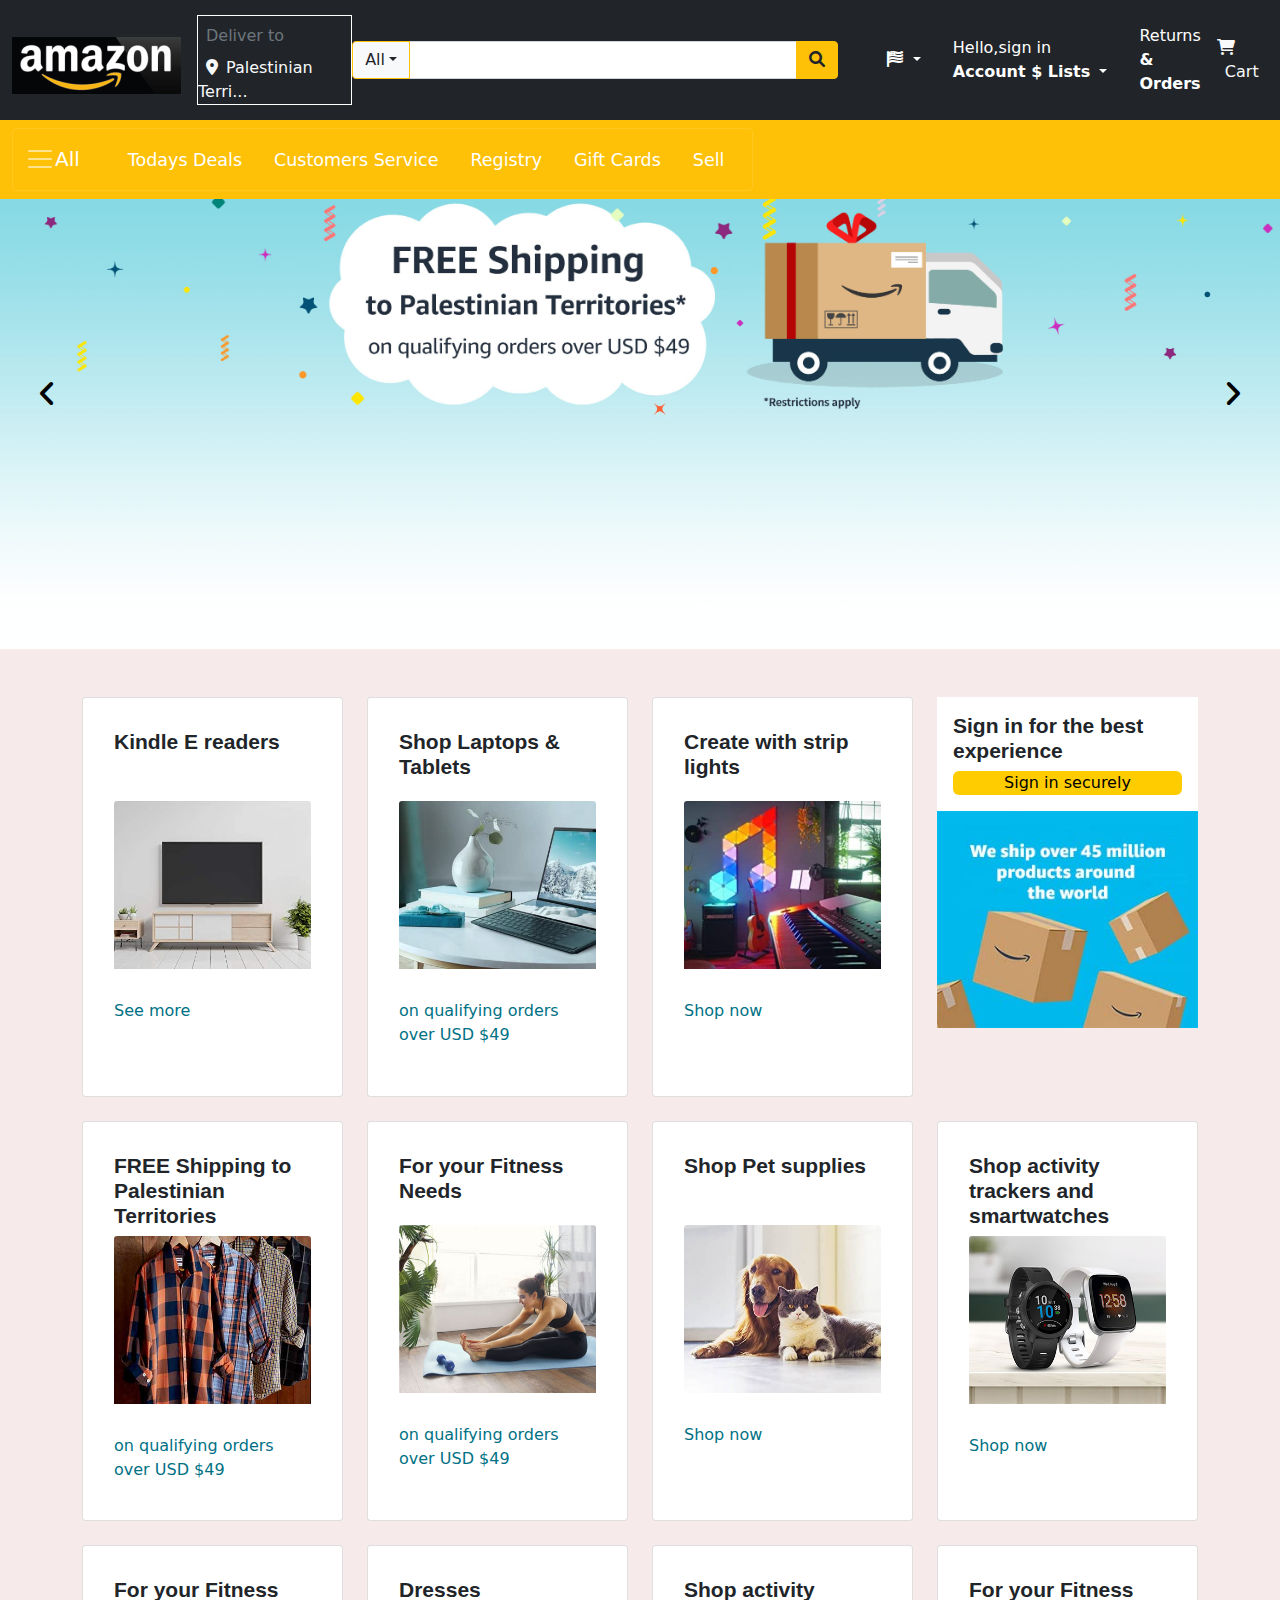
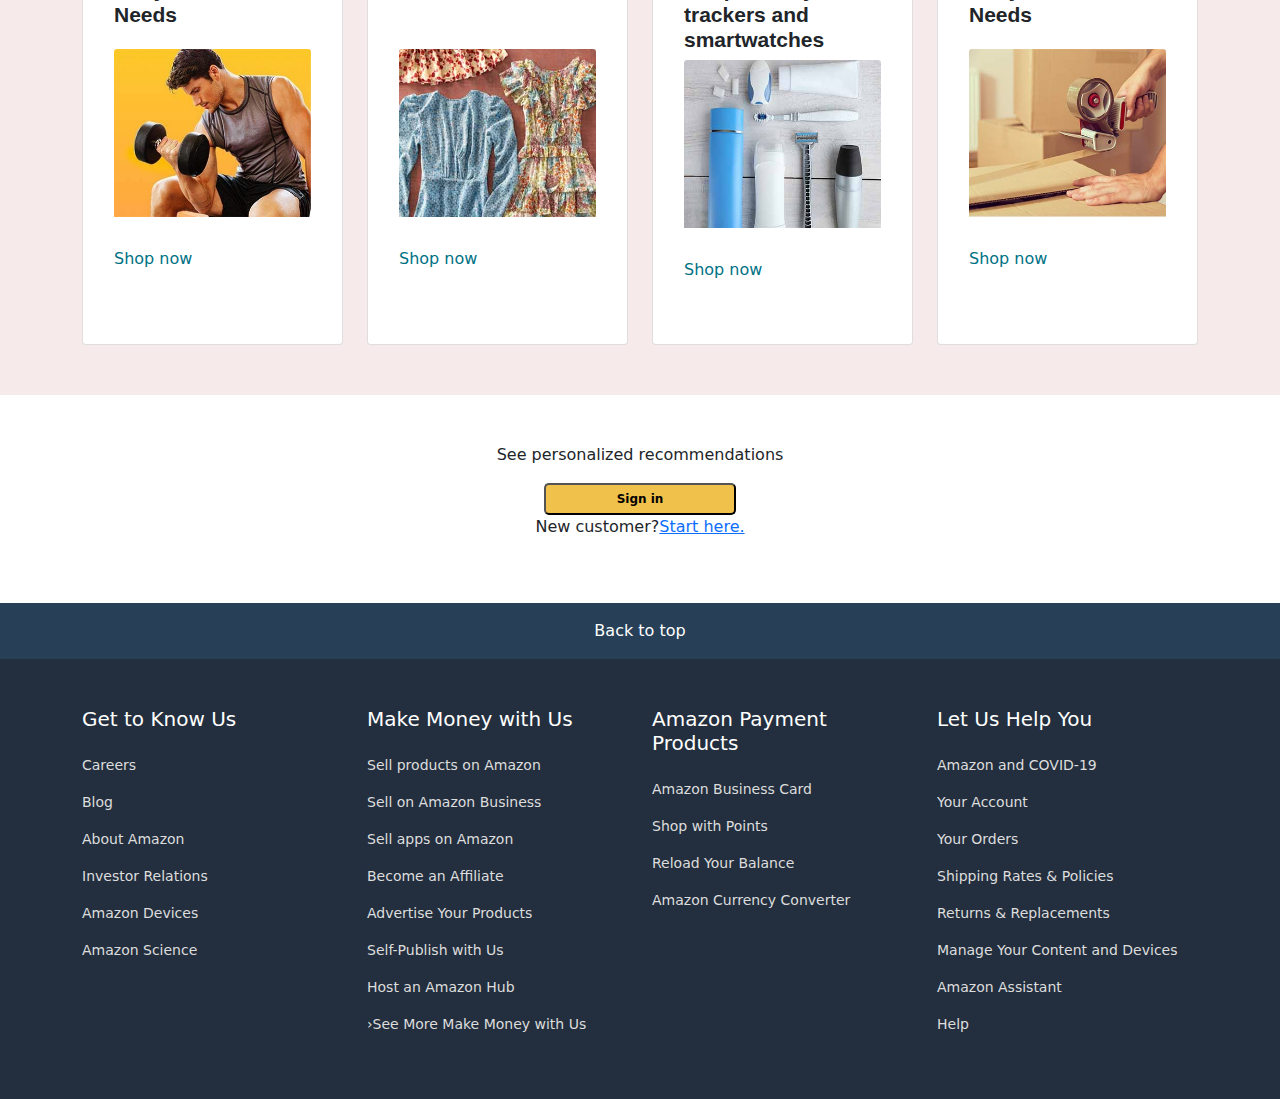
<file: index.html>
<!DOCTYPE html>
<html lang="en">

<head>
  <meta charset="UTF-8">
  <meta http-equiv="X-UA-Compatible" content="IE=edge">
  <meta name="viewport" content="width=device-width, initial-scale=1.0">
  <title>Amazon</title>
  <link rel="stylesheet" href="assets/style.css">

  <link rel="stylesheet" href="assets/all.min.css">
  <link rel="stylesheet" href="assets/bootstrap.min.css">

</head>

<body>
  <script src="assets/bootstrap.bundle.min.js"></script>
  <nav class="navbar navbar-expand-lg bg-dark">
    <div class="container-fluid">
      <a class="navbar-brand" href="#"><img class="h-40" src="assets/img/amazon-icon-22.png" alt="" /></a>
      <button class="navbar-toggler" type="button" data-bs-toggle="collapse" data-bs-target="#navbarSupportedContent"
        aria-controls="navbarSupportedContent" aria-expanded="false" aria-label="Toggle navigation">
        <span class="navbar-toggler-icon"></span>
      </button>
      <div class="collapse navbar-collapse" id="navbarSupportedContent">
        <ul class="navbar-nav me-auto mb-2 mb-lg-0">
          <li class="nav-item border border-white">
            <a class="nav-link active text-muted" aria-current="page" href="#">Deliver to</a>
            <a href="#" class="text-light text-decoration-none">
              <i class="fa-solid fa-location-dot me-2 ms-2"></i><span>Palestinian Terri...</span>
            </a>
          </li>



        </ul>
        <div class="input-group  w-50">
          <button class="btn btn-outline-warning dropdown-toggle bg-light text-dark" type="button"
            data-bs-toggle="dropdown" aria-expanded="false">All</button>
          <ul class="dropdown-menu">
            <li><a class="dropdown-item" href="#">All Departments</a></li>
            <li><a class="dropdown-item" href="#">Arts & Crafts</a></li>
            <li><a class="dropdown-item" href="#">Baby</a></li>
            <li><a class="dropdown-item" href="#">Books</a></li>
            <li><a class="dropdown-item" href="#">Movies & Tv</a></li>
            <li><a class="dropdown-item" href="#">Girls Fashion</a></li>
            <li>
              <hr class="dropdown-divider">
            </li>
            <li><a class="dropdown-item" href="#">Separated link</a></li>
          </ul>
          <input type="text" class="form-control" aria-label="Text input with dropdown button">
          <button type="button" class="btn btn btn-outline-warning text-dark bg-warning">
            <i class="fas fa-search"></i>
          </button>
        </div>


        <ul class="d-flex justify-content-center mb-2 mt-2">
          <li class="nav-item dropdown d-flex justify-content-center align-items-center ">
            <a class="nav-link dropdown-toggle text-white " href="#" role="button" data-bs-toggle="dropdown"
              aria-expanded="false">
              <i class="fa-solid fa-flag-usa"></i>

            </a>
            <ul class="dropdown-menu flag">
              <p class="ms-3">Change language Learn more</p>
              <li><a class="dropdown-item" href="#"><input type="radio" name="drone" checked>English - EN</a></li>
              <li><a class="dropdown-item" href="#"><input type="radio" name="drone"> العربية - AR</a></li>
              <li>
                <hr class="dropdown-divider">
              </li>
              <li><a class="dropdown-item" href="#"><input type="radio" name="drone">中文 (简体) - ZH</a></li>
              <li><a class="dropdown-item" href="#"><input type="radio" name="drone">español - ES</a></li>
            </ul>
          </li>
          <li class="nav-item dropdown d-flex justify-content-center align-items-center">
            <a class="nav-link dropdown-toggle text-white  " href="#" role="button" data-bs-toggle="dropdown"
              aria-expanded="false">
              Hello,sign in<br><b>Account $ Lists</b>
            </a>
            <ul class="dropdown-menu">
              <li><a class="dropdown-item" href="#">Action</a></li>
              <li><a class="dropdown-item" href="#">Another action</a></li>
              <li>
                <hr class="dropdown-divider">
              </li>
              <li><a class="dropdown-item" href="#">Something else here</a></li>
            </ul>
          </li>

          <li class="nav-item d-flex justify-content-center align-items-center">
            <a class="nav-link active text-white" aria-current="page" href="#">Returns<br><b>& Orders</b></a>

          </li>

          <li class="nav-item d-flex justify-content-center align-items-center">
            <a href="#" class="text-light text-decoration-none">
              <i class="fa-solid fa-cart-shopping "></i>
              <span class=" p-2">Cart</span>
            </a>
          </li>
        </ul>

      </div>


    </div>
    </div>
  </nav>

  <nav class="navbar navbar-dark bg-warning ">
    <div class="container-fluid">

      <button class="navbar-toggler d-flex align-items-center justify-content-center" type="button"
        data-bs-toggle="offcanvas" data-bs-target="#offcanvasDarkNavbar" aria-controls="offcanvasDarkNavbar">
        <span class="navbar-toggler-icon text-white "></span><span class="text-white">All</span>
        <ul class="d-flex  mb-2 mt-2">
          <li class="nav-item ">
            <a class="nav-link active text-white" aria-current="page" href="#"><small>Todays Deals</small></a>
          </li>
          <li class="nav-item">
            <a class="nav-link active text-white" aria-current="page" href="#"><small>Customers Service</small></a>
          </li>
          <li class="nav-item">
            <a class="nav-link active text-white" aria-current="page" href="#"><small>Registry</small></a>
          </li>
          <li class="nav-item">
            <a class="nav-link active text-white" aria-current="page" href="#"><small>Gift Cards</small></a>
          </li>
          <li class="nav-item">
            <a class="nav-link active text-white" aria-current="page" href="#"><small>Sell</small></a>
          </li>
        </ul>
      </button>

      <div class="offcanvas offcanvas-start text-bg-dark" tabindex="-1" id="offcanvasDarkNavbar"
        aria-labelledby="offcanvasDarkNavbarLabel">
        <div class="offcanvas-header">
          <a href="sign.html" class="w-100">
            <h5 class="offcanvas-title bg-dark text-white w-100 p-3" id="offcanvasDarkNavbarLabel">Hello, Sign in</h5>
          </a>
          <button type="button" class="btn-close btn-close-white" data-bs-dismiss="offcanvas"
            aria-label="Close"></button>
        </div>


        <div class="ms-4 mb-4">
          <h4>Digital Content & Devices</h4>
          <span class="text-muted nall"> Amazon Music</span><span class="text-muted"> <i
              class="fa-solid fa-angle-right"></i></span><br>
          <span class="text-muted nall"> Kindle E-readers & Books</span><span class="text-muted"> <i
              class="fa-solid fa-angle-right"></i></span><br>
          <span class="text-muted nall"> Appstore for Android</span><span class="text-muted"> <i
              class="fa-solid fa-angle-right"></i></span>
          <div class="line pb-3"></div>
        </div>
        <div class="ms-4 mb-4">
          <h4>Shop By Department</h4>
          <span class="text-muted nall"> Amazon Music</span><span class="text-muted"> <i
              class="fa-solid fa-angle-right"></i></span><br>
          <span class="text-muted nall"> Kindle E-readers & Books</span><span class="text-muted"> <i
              class="fa-solid fa-angle-right"></i></span><br>
          <span class="text-muted nall"> Appstore for Android</span><span class="text-muted"> <i
              class="fa-solid fa-angle-right"></i></span>
          <div class="line pb-3"></div>
        </div>
        <div class="ms-4 mb-4">
          <h4>Programs & Features</h4>
          <span class="text-muted nall"> Amazon Music</span><span class="text-muted"> <i
              class="fa-solid fa-angle-right"></i></span><br>
          <span class="text-muted nall"> Kindle E-readers & Books</span><span class="text-muted"> <i
              class="fa-solid fa-angle-right"></i></span><br>
          <span class="text-muted nall"> Appstore for Android</span><span class="text-muted"> <i
              class="fa-solid fa-angle-right"></i></span>
          <div class="line pb-3"></div>
        </div>
      </div>
    </div>
    </div>

  </nav>

  <div class="header">
    <div class="prev">
      <i class="fa-solid fa-angle-left "></i>
    </div>
     
      <div class="next" id="next">
        <i class="fa-solid fa-angle-right"></i>
      </div>
     
  </div>
 


  <div class="about">
    <div class="container pt-5">
      <div class="row row-cols-1 row-cols-md-2 g-4">
        <div class="col-lg-3 col-md-6">
          <div class="box-hed card c">
            <div class="card-body ">

              <h2>Kindle E readers</h2>
              <a href="#"><img class="card-img-top" src="assets/img/tv_.jpg" alt="" /></a>
              <a href="#">
                <p class="card-text">See more</p>
              </a>
            </div>
        </div>
        </div>

        <div class="col-lg-3 col-md-6">
          <div class="box-hed card c">
            <div class="card-body">

              <h2>Shop Laptops & Tablets</h2>
              <a href="lab.html"><img class="card-img-top" src="assets/img/lab.jpg" alt="" /></a>
              <a href="lab.html">
                <p class="card-text">on qualifying orders over USD $49</p>
              </a>
            </div>
          </div>
        </div>
        <div class="col-lg-3 col-md-6">
          <div class="box-hed card c">
            <div class="card-body">

              <h2>Create with strip lights</h2>
              <a href="#"><img class="card-img-top" src="assets/img/music.jpg" alt="" /></a>
              <a href="#">
                <p class="card-text">Shop now</p>
              </a>
            </div>
          </div>
        </div>
        <div class="col-lg-3 col-md-6">
          <div class="box-sign bg-white p-3">
            <h2>Sign in for the best experience</h2>

            <div class=""><a class="sign" href="sign.html"><button type="button" class="w-100">Sign in
                  securely</button></a></div>
          </div>

          <div class=""><a href="#"><img class="w-100" src="assets/img/box.jpg" alt="" /></a></div>

        </div>

        <div class="col-lg-3 col-md-6">
          <div class="box-hed card c">
            <div class="card-body">

              <h2 class="card-title">FREE Shipping to Palestinian Territories</h2>
              <a href="mandress.html"><img class="card-img-top" src="assets/img/d17.jpg" alt="" /></a>
              <a href="mandress.html">
                <p class="card-text"> on qualifying orders over USD $49</p>
              </a>
            </div>
          </div>
        </div>

        <div class="col-lg-3 col-md-6">
          <div class="box-hed card c">
            <div class="card-body">
              <h2>For your Fitness Needs</h2>
              <a href="#"><img class="card-img-top" src="assets/img/jim.jpg" alt="" /> </a>
              <a href="#">
                <p class="card-text">on qualifying orders over USD $49</p>
              </a>
            </div>
          </div>
        </div>
        <div class="col-lg-3 col-md-6">
          <div class="box-hed card c">
            <div class="card-body">

              <h2>Shop Pet supplies</h2>
              <a href="#"><img class="card-img-top" src="assets/img/dog.jpg" alt="" /></a>
              <a href="#">
                <p class="card-text">Shop now</p>
              </a>
            </div>
          </div>
        </div>
        <div class="col-lg-3 col-md-6">
          <div class="box-hed card c">
            <div class="card-body">

              <h2>Shop activity trackers and smartwatches</h2>
              <a href="watch.html"><img class="card-img-top" src="assets/img/watch.jpg" alt="" /></a>
              <a href="watch.html">
                <p class="card-text">Shop now</p>
              </a>
            </div>
          </div>
        </div>
        <div class="col-lg-3 col-md-6">
          <div class="box-hed card c">
            <div class="card-body">

              <h2>For your Fitness Needs</h2>
              <a href="#"><img class="card-img-top" src="assets/img/fit_.jpg" alt="" /></a>
              <a href="#">
                <p class="card-text">Shop now</p>
              </a>
            </div>
          </div>
        </div>



        <div class="col-lg-3 col-md-6 ">
          <div class="box-hed card c">
            <div class="card-body">

              <h2 class="card-title">Dresses</h2>

              <a href="dress.html"><img class="card-img-top" src="assets/img/dres_.jpg" alt="" /> </a>
              <a href="dress.html">
                <p class="card-text">Shop now</p>
              </a>
            </div>
          </div>

        </div>
    
        <div class="col-lg-3 col-md-6">
          <div class="box-hed card c">
            <div class="card-body">
              <h2 class="card-title h5">Shop activity trackers and smartwatches</h2>
              <a href="#"><img class="card-img-top" src="assets/img/sh.jpg" alt="" /></a>
              <a href="#">
                <p class="card-text">Shop now</p>
              </a>
            </div>
          </div>
        </div>
        <div class="col-lg-3 col-md-6">
          <div class="box-hed card c">
            <div class="card-body">
              <h2 class="card-title">For your Fitness Needs</h2>
              <a href="#"><img class="card-img-top" src="assets/img/cut.jpg" alt="" /></a>
              <a href="#">
                <p class="card-text">Shop now</p>
              </a>
            </div>
          </div>
        </div>

      </div>

    </div>

  </div>

  <div class="text-center about2 pt-5 pb-5 ">

    <p>See personalized recommendations</p>
    <a href="sign.html"><button class="butfot">Sign in</button></a>
    <p>New customer?<a href="#">Start here.</a> </p>

  </div>

  <div class="fot-top pt-3 pb-3">

    <div class=" d-flex justify-content-center align-items-center">Back to top</div>
  </div>

  <div class=" text-white fot-but">
    <div class="container">
      <div class="row pt-5 pb-5">

        <div class="col-md-3 ">
          <h5 class="mb-4">Get to Know Us</h5>
          <p> Careers</p>
          <p>Blog</p>
          <p> About Amazon</p>
          <p> Investor Relations</p>
          <p> Amazon Devices</p>
          <p> Amazon Science</p>


        </div>

        <div class="col-md-3">
          <h5 class="mb-4">Make Money with Us</h5>
          <p> Sell products on Amazon</p>
          <p> Sell on Amazon Business</p>
          <p> Sell apps on Amazon</p>
          <p>Become an Affiliate</p>
          <p> Advertise Your Products</p>
          <p> Self-Publish with Us</p>
          <p> Host an Amazon Hub</p>
          <p>›See More Make Money with Us</p>

        </div>


        <div class="col-md-3">
          <h5 class="mb-4">Amazon Payment Products</h5>
          <p> Amazon Business Card</p>
          <p> Shop with Points</p>
          <p> Reload Your Balance</p>
          <p> Amazon Currency Converter</p>

        </div>

        <div class="col-md-3">
          <h5 class="mb-4">Let Us Help You</h5>
          <p> Amazon and COVID-19</p>
          <p> Your Account</p>
          <p> Your Orders</p>
          <p>Shipping Rates & Policies</p>
          <p> Returns & Replacements</p>
          <p>Manage Your Content and Devices</p>
          <p> Amazon Assistant</p>
          <p> Help</p>

        </div>


      </div>
    </div>
  </div>


  <script src="main.js"></script>
</body>

</html>
</file>
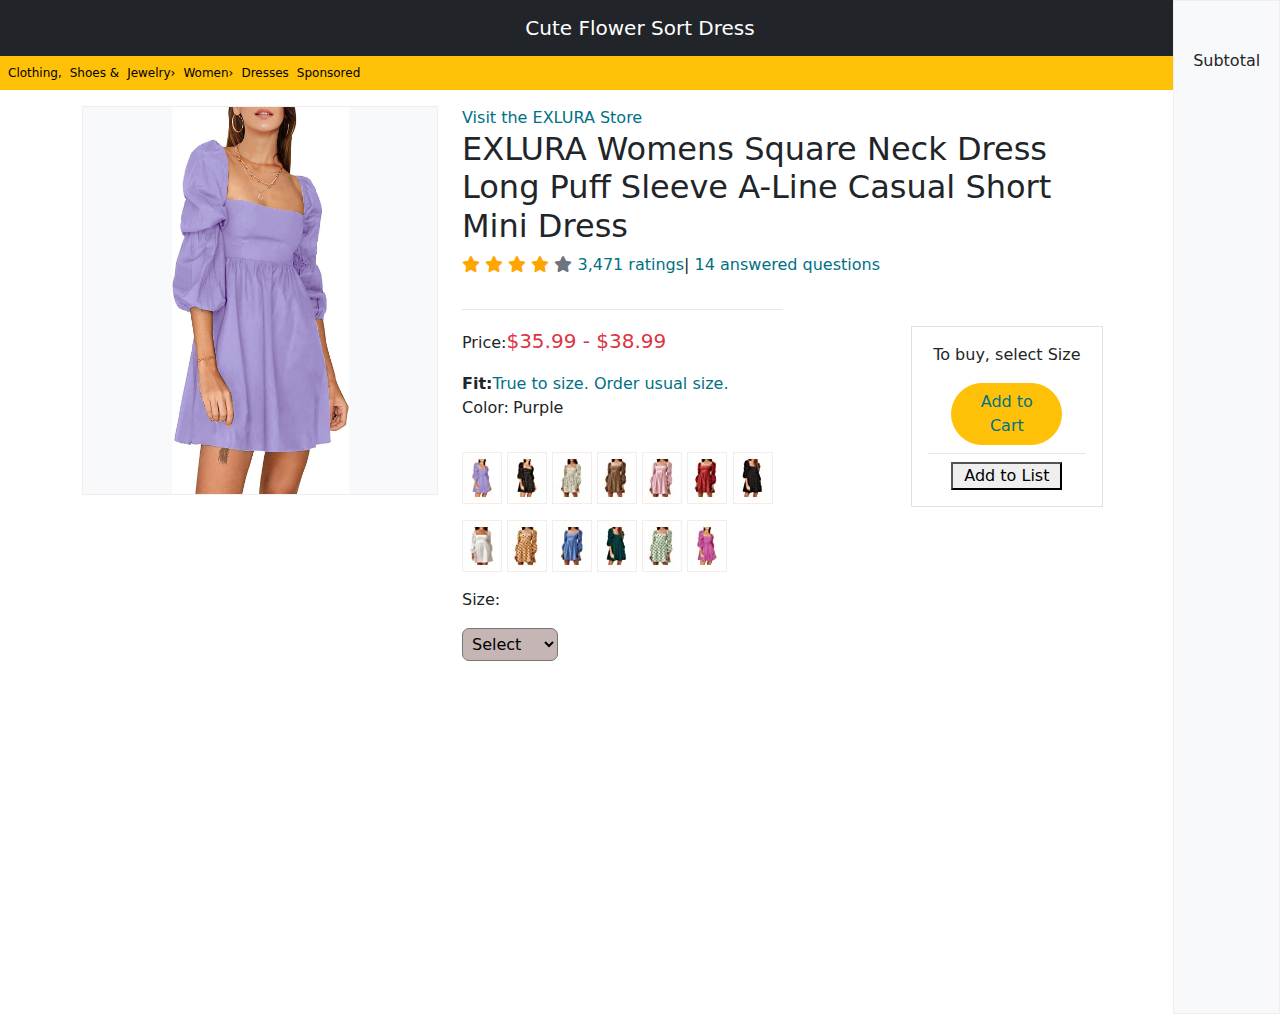
<file: d1.html>
<!DOCTYPE html>
<html lang="en">

<head>
  <meta charset="UTF-8">
  <meta http-equiv="X-UA-Compatible" content="IE=edge">
  <meta name="viewport" content="width=device-width, initial-scale=1.0">
  <title>Amazon</title>
  <link rel="stylesheet" href="assets/style.css">

  <link rel="stylesheet" href="assets/all.min.css">
  <link rel="stylesheet" href="assets/bootstrap.min.css">
  
<link rel="stylesheet" href="https://cdnjs.cloudflare.com/ajax/libs/font-awesome/4.7.0/css/font-awesome.min.css">
  <link href="https://cdn.jsdelivr.net/npm/bootstrap@5.2.1/dist/css/bootstrap.min.css" rel="stylesheet" integrity="sha384-iYQeCzEYFbKjA/T2uDLTpkwGzCiq6soy8tYaI1GyVh/UjpbCx/TYkiZhlZB6+fzT" crossorigin="anonymous">
</head>

<body>
    <nav class="navbar navbar-light bg-dark">
        <a class="navbar-brand text-white m-auto" href="#" >Cute Flower Sort Dress</a>
      
      </nav>
      <nav>
     
        <ul class="d-flex  align-items-center bg-warning p-2 ">

          <li class="me-2 d-flex  align-items-center justify-content-center"><a href="#" class="a-nav">Clothing,</a> </li>
           <li class="me-2 d-flex  align-items-center justify-content-center"> <a href="#" class="a-nav">Shoes & </a> </li>
            <li class="me-2 d-flex  align-items-center justify-content-center"><a href="#" class="a-nav"> Jewelry› </a></li>
           <li class="me-2 d-flex  align-items-center justify-content-center"> <a href="#" class="a-nav">Women› </a></li>
            <li class="me-2 d-flex  align-items-center justify-content-center"><a href="#" class="a-nav">Dresses</a> </li>
            <li class="d-flex  align-items-center justify-content-center"><a href="#" class="a-nav">Sponsored </a></li>
            
        </ul>
           
      </nav>
      <div class="container">
      <div class="row ">

      
      <div class="col-md-4 img-d1">
        <div class="bor img1  bg-light">
          <img src="assets/img/m9.jpg" class="w-50" alt="" id="changeimg" />
        </div>
       
      </div>

      <div class="col-md-7 img-d1">
   
       <a href="#">Visit the EXLURA Store</a>
       <h2>EXLURA Womens Square Neck Dress Long Puff Sleeve A-Line Casual Short Mini Dress</h2>
       <i class="fa-solid fa-star"></i>
       <i class="fa-solid fa-star"></i>
       <i class="fa-solid fa-star"></i>
       <i class="fa-solid fa-star"></i>
       <i class="fa-solid fa-star text-muted"></i>
       <span><a href="#"> 3,471 ratings</a></span><span>|</span> <span><a href="#"> 14 answered questions</a></span>
       <div class="line w-50 p-3 mb-3"></div>

       <div class="d1-form ">
        <form class="border border-1 text-center f p-3">
          <p>To buy, select Size</p>
          <button class="mb-2 d1-button rounded-pill  border border-warning btn bg-warning" onclick="add('m9.jpg','37.97')"><a href="#" class="">Add to Cart</a></button>
          <div class="line mb-2"></div>
          <button class="d1-button">Add to List</button>
        </form>
       </div>
       <p>Price:<span class="text-danger price">$35.99 - $38.99</span></p>
       <b>Fit:</b><span><a href="#">True to size. Order usual size. </a> </span> 
       <p id="Color">Color:<span class="color ms-1">Purple</span></p>
      
       <img class="bor mb-3 mt-3" src="assets/img/d1-27.jpg" alt="" onclick="addcolor('Purple','assets/img/m9.jpg')" />
        <img class="bor" src="assets/img/dd2.jpg" alt="" onclick="addcolor('Black Floral','assets/img/m1.jpg')"/>
        <img class="bor" src="assets/img/d1-2.jpg" alt="" onclick="addcolor('Yellow Floral','assets/img/m8.jpg')"/>
        <img class="bor" src="assets/img/d1-4.jpg" alt="" onclick="addcolor('Brown','assets/img/m7.jpg')"/>
        <img class="bor" src="assets/img/d1-5.jpg" alt="" onclick="addcolor('Pink','assets/img/m4.jpg')"/>
        <img class="bor" src="assets/img/d1-3.jpg" alt="" onclick="addcolor('Red','assets/img/m3.jpg')"/>
        <img class="bor" src="assets/img/d1-6_.jpg" alt="" onclick="addcolor('Black','assets/img/dris_.webp')"/>
        
        <div>
          <img class="bor " src="assets/img/d1-7_.jpg" alt="" onclick="addcolor('White','assets/img/m13.jpg')"/>
          <img class="bor" src="assets/img/d1-8_.jpg" alt="" onclick="addcolor('Polka Dot-yellow','assets/img/m11.jpg')"/>
          <img class="bor" src="assets/img/d1-9.jpg" alt="" onclick="addcolor('Blue','assets/img/m2.jpg')"/>
          <img class="bor" src="assets/img/d1-10_.jpg" alt="" onclick="addcolor('Dark Green','assets/img/m10.jpg')"/>
          <img class="bor" src="assets/img/d1-11.jpg" alt="" onclick="addcolor('Polka Dot-light Green','assets/img/m12.jpg')"/>
          <img class="bor" src="assets/img/dd.jpg" alt="" onclick="addcolor('Hot Pink','assets/img/m14.jpg')"/>
        </div>
          <p class="mt-3">Size:</p>
          <select  class="select" aria-label="Default select example">
            <option selected>Select </option>
            <option value="1">X-Small</option>
            <option value="2">Small</option>
            <option value="3">Medium</option>
            <option value="4">Larg</option>
            <option value="5">X-Larg</option>
            <option value="6">XX-Larg</option>
          </select>
        
       
      </div>

     
      <div class="col-md-1 img-d1 bg-light bor position-absolute top-0 end-0">
        <div class="mt-5 text-center">
          <p>Subtotal</p>
        <div id="subtotal"></div>
        </div><br>
        <div class="tes" id="data">
         
           
        </div>
      </div>
     
      </div>
   
  </div> 
  
   
  <script src="https://cdn.jsdelivr.net/npm/bootstrap@5.2.1/dist/js/bootstrap.bundle.min.js" integrity="sha384-u1OknCvxWvY5kfmNBILK2hRnQC3Pr17a+RTT6rIHI7NnikvbZlHgTPOOmMi466C8" crossorigin="anonymous"></script>
  <script src="main.js"></script>
</body>
</html>
</file>
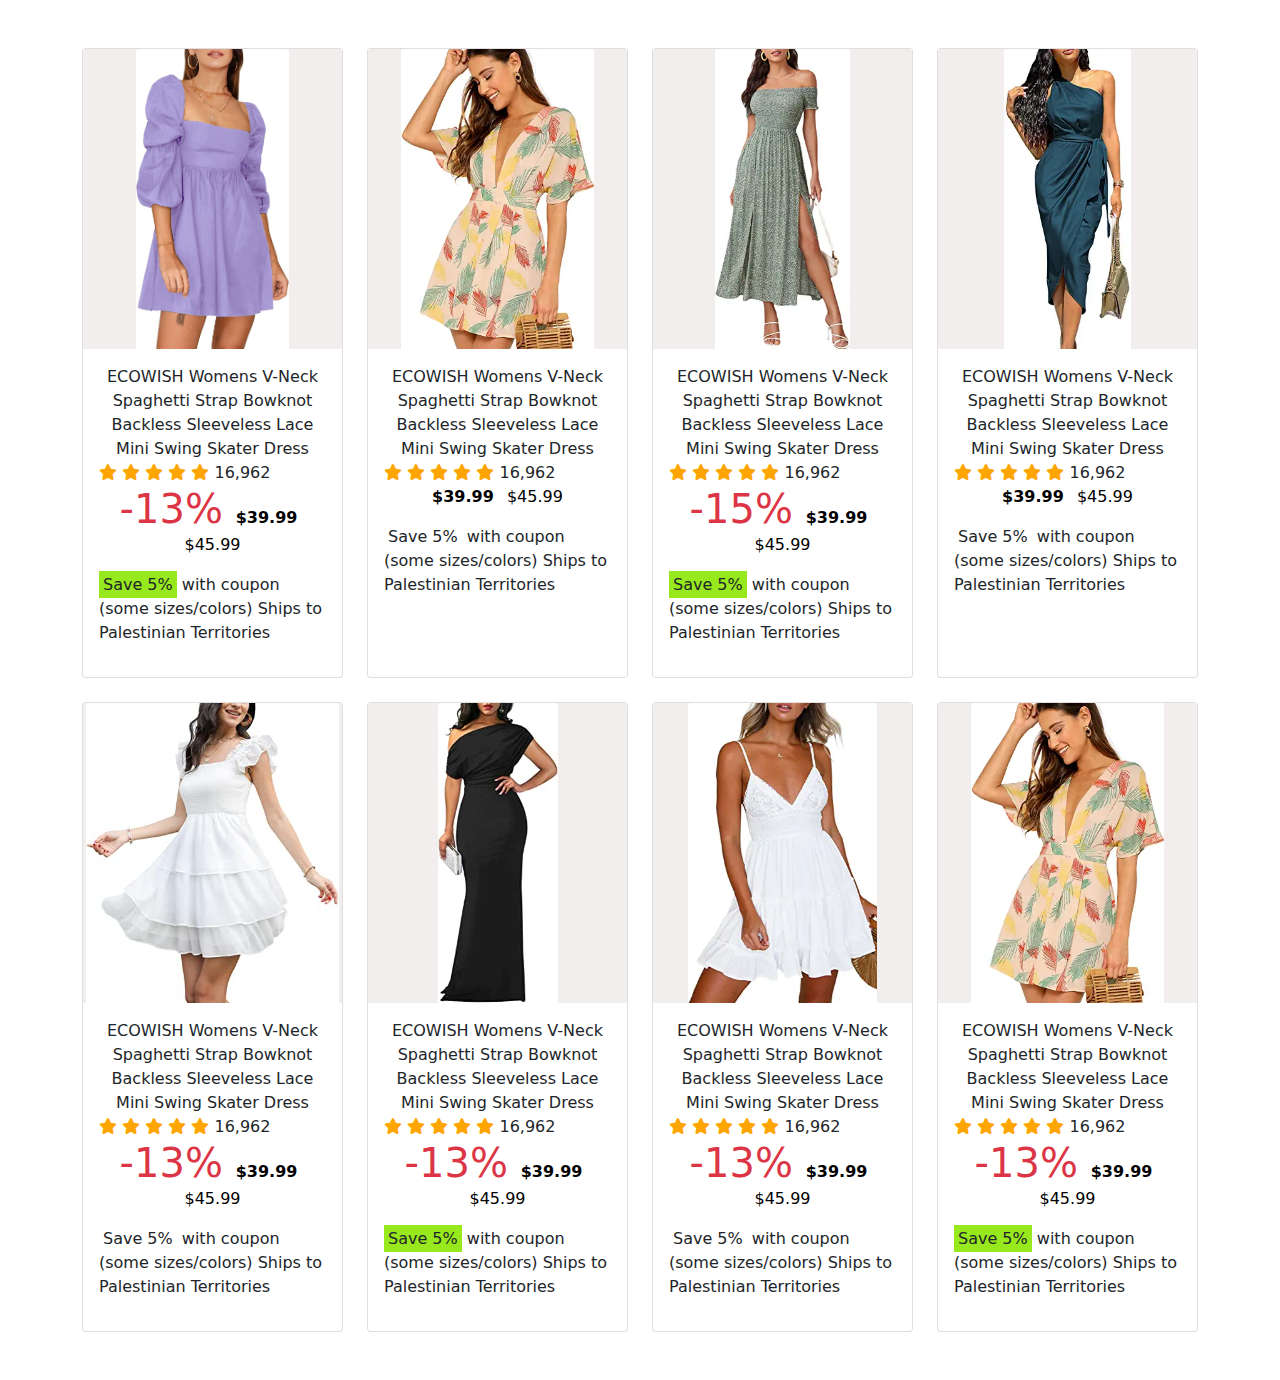
<file: dress.html>
<!DOCTYPE html>
<html lang="en">

<head>
  <meta charset="UTF-8">
  <meta http-equiv="X-UA-Compatible" content="IE=edge">
  <meta name="viewport" content="width=device-width, initial-scale=1.0">
  <title>Amazon</title>
  <link rel="stylesheet" href="assets/style.css">
  <link rel="stylesheet" href="assets/all.min.css">
  <link rel="stylesheet" href="assets/bootstrap.min.css">

</head>

<body>
  <div class="container pt-5 pb-5">
    <div class="row row-cols-1 row-cols-md-3 g-4">
      <div class="col-lg-3 col-md-6">
        <div class="card  drs ">
          <a href="d1.html" class=""><img src="assets/img/m9.jpg" class="card-img-top" alt="..."></a>
        
          <div class="card-body">

            <a href="d1.html">
              <p class="card-text text-dark">ECOWISH Womens V-Neck Spaghetti Strap Bowknot Backless Sleeveless Lace Mini
                Swing Skater Dress</p>
            </a>
            <i class="fa-solid fa-star"></i>
            <i class="fa-solid fa-star"></i>
            <i class="fa-solid fa-star"></i>
            <i class="fa-solid fa-star"></i>
            <i class="fa-solid fa-star"></i>
            <span>16,962</span>
            <a href="d1.html" class="text-darg">
              <p class=""><span class="text-danger display-6">-13% </span><span
                  class="me-2 text-darg"><b>$39.99</b></span> <span>
                  <de>$45.99</de>
                </span></p>
            </a>
            <p> <span class=" p-1 save">Save 5%</span> with coupon (some sizes/colors)
              Ships to Palestinian Territories</p>
          </div>
        </div>
      </div>



      <div class="col-lg-3 col-md-6">
        <div class="card  drs ">
          <a href="#" class=""><img src="assets/img/d5_.webp" class="card-img-top " alt="..."></a>
          <div class="card-body">

            <a href="#">
              <p class="card-text text-dark">ECOWISH Womens V-Neck Spaghetti Strap Bowknot Backless Sleeveless Lace Mini
                Swing Skater Dress</p>
            </a>
            <i class="fa-solid fa-star"></i>
            <i class="fa-solid fa-star"></i>
            <i class="fa-solid fa-star"></i>
            <i class="fa-solid fa-star"></i>
            <i class="fa-solid fa-star"></i>
            <span>16,962</span>
            <a href="#" class="text-darg">
              <p class=""><span
                  class="me-2 text-darg"><b>$39.99</b></span> <span>
                  <de>$45.99</de>
                </span></p>
            </a>
            <p> <span class=" p-1">Save 5%</span> with coupon (some sizes/colors)
              Ships to Palestinian Territories</p>
          </div>
        </div>
      </div>
      
      <div class="col-lg-3 col-md-6">
        <div class="card  drs">
          <a href="#" class=""><img src="assets/img/d2_.webp" class="card-img-top " alt="..."></a>
          <div class="card-body">

            <a href="#">
              <p class="card-text text-dark">ECOWISH Womens V-Neck Spaghetti Strap Bowknot Backless Sleeveless Lace Mini
                Swing Skater Dress</p>
            </a>
            <i class="fa-solid fa-star"></i>
            <i class="fa-solid fa-star"></i>
            <i class="fa-solid fa-star"></i>
            <i class="fa-solid fa-star"></i>
            <i class="fa-solid fa-star"></i>
            <span>16,962</span>
            <a href="#" class="text-darg">
              <p class=""><span class="text-danger display-6">-15% </span><span
                  class="me-2 text-darg"><b>$39.99</b></span> <span>
                  <de>$45.99</de>
                </span></p>
            </a>
            <p> <span class=" p-1 save">Save 5%</span> with coupon (some sizes/colors)
              Ships to Palestinian Territories</p>
          </div>
        </div>
      </div>

      <div class="col-lg-3 col-md-6">
        <div class="card  drs">
          <a href="#" class=""><img src="assets/img/d12.webp" class="card-img-top " alt="..."></a>
          <div class="card-body">

            <a href="#">
              <p class="card-text text-dark">ECOWISH Womens V-Neck Spaghetti Strap Bowknot Backless Sleeveless Lace Mini
                Swing Skater Dress</p>
            </a>
            <i class="fa-solid fa-star"></i>
            <i class="fa-solid fa-star"></i>
            <i class="fa-solid fa-star"></i>
            <i class="fa-solid fa-star"></i>
            <i class="fa-solid fa-star"></i>
            <span>16,962</span>
            <a href="#" class="text-darg">
              <p class="">
                <span class="me-2 text-darg"><b>$39.99</b></span>
                 <span>
                  <de>$45.99</de>
                </span>
              </p>
            </a>
            <p> <span class=" p-1">Save 5%</span> with coupon (some sizes/colors)
              Ships to Palestinian Territories</p>
          </div>
        </div>
      </div>

      <div class="col-lg-3 col-md-6">
        <div class="card  drs">
          <a href="#"><img src="assets/img/d7_.jpg" class="card-img-top " alt="..."></a>
          <div class="card-body cont-dress">

            <a href="#" class="">
              <p class="card-text text-dark">ECOWISH Womens V-Neck Spaghetti Strap Bowknot Backless Sleeveless Lace Mini
                Swing Skater Dress</p>
            </a>
            <i class="fa-solid fa-star"></i>
            <i class="fa-solid fa-star"></i>
            <i class="fa-solid fa-star"></i>
            <i class="fa-solid fa-star"></i>
            <i class="fa-solid fa-star"></i>
            <span>16,962</span>
            <a href="#" class="text-darg">
              <p class=""><span class="text-danger display-6">-13% </span><span
                  class="me-2 text-darg"><b>$39.99</b></span> <span>
                  <de>$45.99</de>
                </span></p>
            </a>
            <p> <span class=" p-1 ">Save 5%</span> with coupon (some sizes/colors)
              Ships to Palestinian Territories</p>
          </div>
        </div>
      </div>

      <div class="col-lg-3 col-md-6">
        <div class="card  drs">
          <a href="#"><img src="assets/img/d6.jpg" class="card-img-top " alt="..."></a>
          <div class="card-body">

            <a href="#">
              <p class="card-text text-dark">ECOWISH Womens V-Neck Spaghetti Strap Bowknot Backless Sleeveless Lace Mini
                Swing Skater Dress</p>
            </a>
            <i class="fa-solid fa-star"></i>
            <i class="fa-solid fa-star"></i>
            <i class="fa-solid fa-star"></i>
            <i class="fa-solid fa-star"></i>
            <i class="fa-solid fa-star"></i>
            <span>16,962</span>
            <a href="#" class="text-darg">
              <p class=""><span class="text-danger display-6">-13% </span><span
                  class="me-2 text-darg"><b>$39.99</b></span> <span>
                  <de>$45.99</de>
                </span></p>
            </a>
            <p> <span class=" p-1 save">Save 5%</span> with coupon (some sizes/colors)
              Ships to Palestinian Territories</p>
          </div>
        </div>
      </div>

      <div class="col-lg-3 col-md-6">
        <div class="card  drs">
          <a href="#"><img src="assets/img/d1.webp" class="card-img-top " alt="..."></a>
          <div class="card-body">

            <a href="#">
              <p class="card-text text-dark">ECOWISH Womens V-Neck Spaghetti Strap Bowknot Backless Sleeveless Lace Mini
                Swing Skater Dress</p>
            </a>
            <i class="fa-solid fa-star"></i>
            <i class="fa-solid fa-star"></i>
            <i class="fa-solid fa-star"></i>
            <i class="fa-solid fa-star"></i>
            <i class="fa-solid fa-star"></i>
            <span>16,962</span>
            <a href="#" class="text-darg">
              <p class=""><span class="text-danger display-6">-13% </span><span
                  class="me-2 text-darg"><b>$39.99</b></span> <span>
                  <de>$45.99</de>
                </span></p>
            </a>
            <p> <span class=" p-1 ">Save 5%</span> with coupon (some sizes/colors)
              Ships to Palestinian Territories</p>
          </div>
        </div>
      </div>


      <div class="col-lg-3 col-md-6">
        <div class="card  drs ">
          <a href="#" class=""><img src="assets/img/d5_.webp" class="card-img-top " alt="..."></a>
          <div class="card-body">

            <a href="#">
              <p class="card-text text-dark">ECOWISH Womens V-Neck Spaghetti Strap Bowknot Backless Sleeveless Lace Mini
                Swing Skater Dress</p>
            </a>
            <i class="fa-solid fa-star"></i>
            <i class="fa-solid fa-star"></i>
            <i class="fa-solid fa-star"></i>
            <i class="fa-solid fa-star"></i>
            <i class="fa-solid fa-star"></i>
            <span>16,962</span>
            <a href="#" class="text-darg">
              <p class=""><span class="text-danger display-6">-13% </span><span
                  class="me-2 text-darg"><b>$39.99</b></span> <span>
                  <de>$45.99</de>
                </span></p>
            </a>
            <p> <span class=" p-1 save">Save 5%</span> with coupon (some sizes/colors)
              Ships to Palestinian Territories</p>
          </div>
        </div>
      </div>
      

    </div>

  </div>

</body>

</html>
</file>
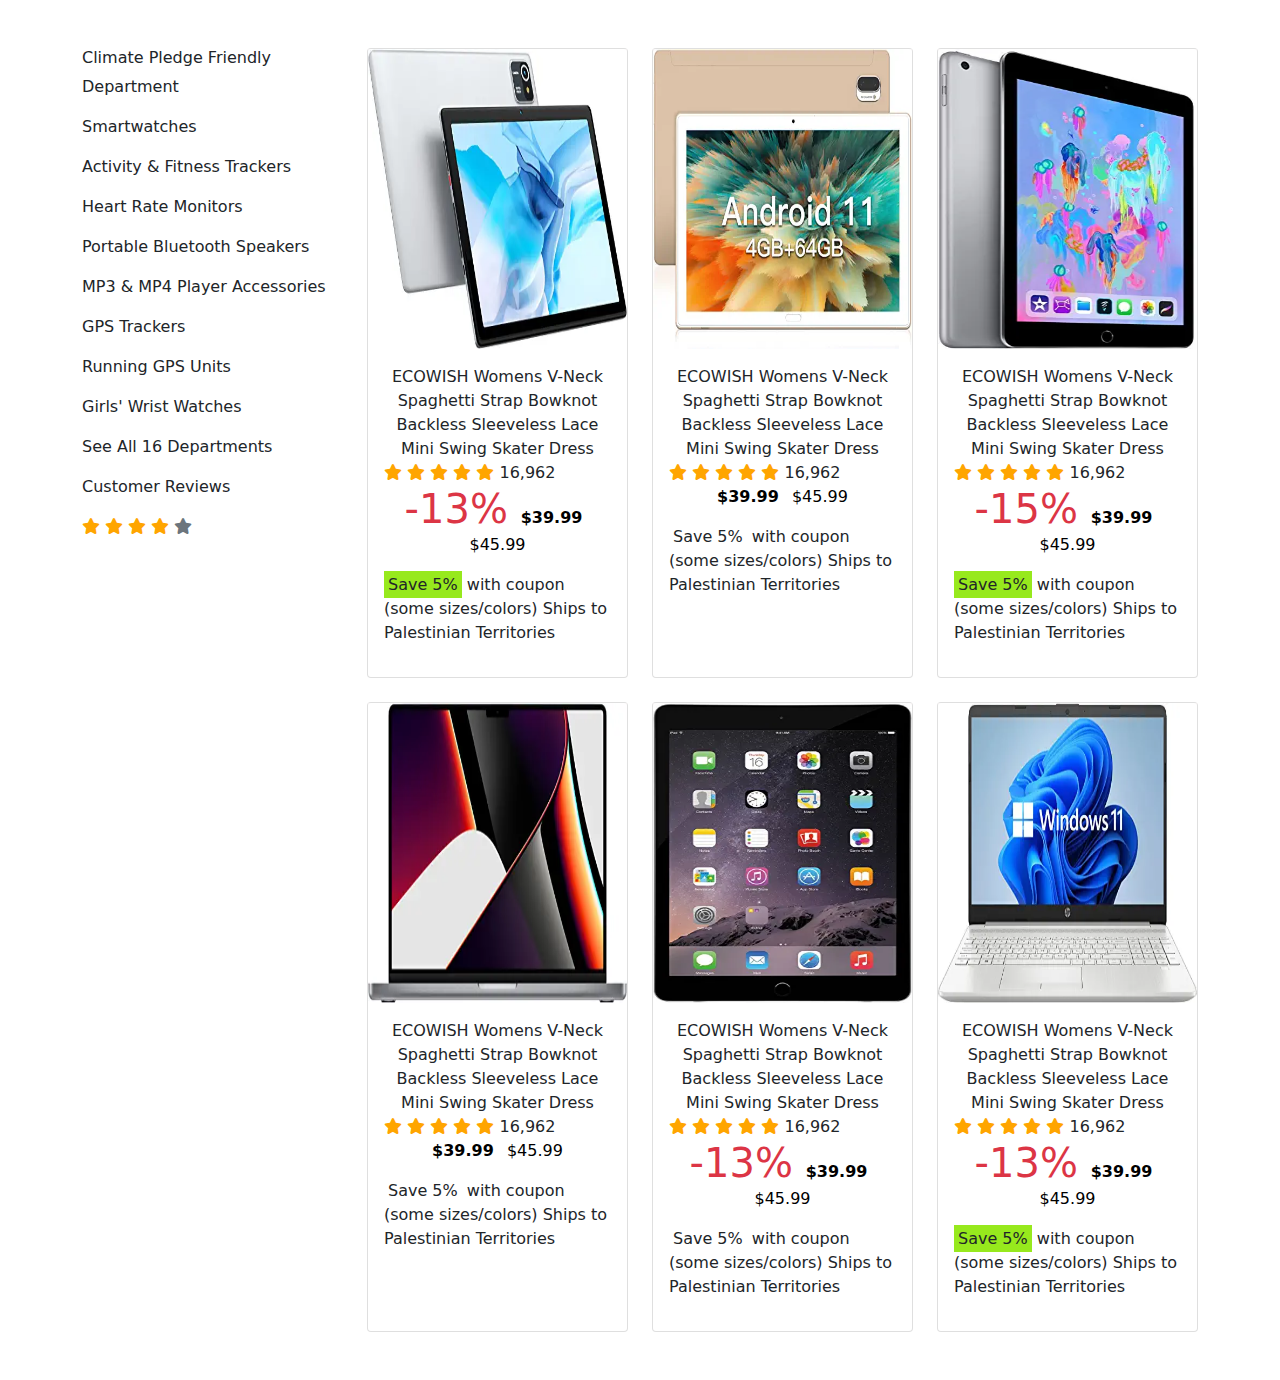
<file: lab.html>
<!DOCTYPE html>
<html lang="en">

<head>
  <meta charset="UTF-8">
  <meta http-equiv="X-UA-Compatible" content="IE=edge">
  <meta name="viewport" content="width=device-width, initial-scale=1.0">
  <title>Amazon</title>
  <link rel="stylesheet" href="assets/style.css">
  <link rel="stylesheet" href="assets/all.min.css">
  <link rel="stylesheet" href="assets/bootstrap.min.css">

</head>

<body>
  <div class="container pt-5 pb-5">
    <div class="row row-cols-1 row-cols-md-3 g-4">

        <div class="col-md-3 wat-cont1">
            <h6> Climate Pledge Friendly</h6>
          <!--<input type="checkbox" id="vehicle1" class="" name="vehicle1" value="Bike">
            <label for="vehicle1" class=""> Climate Pledge Friendly</label><br>-->  
            
             <p >Department</p> 
             <p> Smartwatches</p>
             <p>Activity & Fitness Trackers</p> 
             <p>Heart Rate Monitors</p> 
             <p>Portable Bluetooth Speakers</p> 
             <p> MP3 & MP4 Player Accessories</p> 
             <p>GPS Trackers</p>  
             <p> Running GPS Units</p>
             <p> Girls' Wrist Watches</p>
             <p>See All 16 Departments</p> 
             <p>Customer Reviews</p> 
             <i class="fa-solid fa-star"></i>
             <i class="fa-solid fa-star"></i>
             <i class="fa-solid fa-star"></i>
             <i class="fa-solid fa-star"></i>
             <i class="fa-solid fa-star text-muted"></i>
           </div>

      <div class="col-lg-3 col-md-6">
        <div class="card  drs ">
          <a href="d1.html" class=""><img src="assets/img/lab1.webp" class="card-img-top  w-100" alt="..."></a>
          <div class="card-body">

            <a href="d1.html">
              <p class="card-text text-dark">ECOWISH Womens V-Neck Spaghetti Strap Bowknot Backless Sleeveless Lace Mini
                Swing Skater Dress</p>
            </a>
            <i class="fa-solid fa-star"></i>
            <i class="fa-solid fa-star"></i>
            <i class="fa-solid fa-star"></i>
            <i class="fa-solid fa-star"></i>
            <i class="fa-solid fa-star"></i>
            <span>16,962</span>
            <a href="d1.html" class="text-darg">
              <p class=""><span class="text-danger display-6">-13% </span><span
                  class="me-2 text-darg"><b>$39.99</b></span> <span>
                  <de>$45.99</de>
                </span></p>
            </a>
            <p> <span class=" p-1 save">Save 5%</span> with coupon (some sizes/colors)
              Ships to Palestinian Territories</p>
          </div>
        </div>
      </div>



      <div class="col-lg-3 col-md-6">
        <div class="card  drs ">
          <a href="#" class=""><img src="assets/img/lab2.webp" class="card-img-top w-100" alt="..."></a>
          <div class="card-body">

            <a href="#">
              <p class="card-text text-dark">ECOWISH Womens V-Neck Spaghetti Strap Bowknot Backless Sleeveless Lace Mini
                Swing Skater Dress</p>
            </a>
            <i class="fa-solid fa-star"></i>
            <i class="fa-solid fa-star"></i>
            <i class="fa-solid fa-star"></i>
            <i class="fa-solid fa-star"></i>
            <i class="fa-solid fa-star"></i>
            <span>16,962</span>
            <a href="#" class="text-darg">
              <p class=""><span
                  class="me-2 text-darg"><b>$39.99</b></span> <span>
                  <de>$45.99</de>
                </span></p>
            </a>
            <p> <span class=" p-1">Save 5%</span> with coupon (some sizes/colors)
              Ships to Palestinian Territories</p>
          </div>
        </div>
      </div>
      
      <div class="col-lg-3 col-md-6">
        <div class="card  drs">
          <a href="#" class=""><img src="assets/img/lab324webp.webp" class="card-img-top w-100 " alt="..."></a>
          <div class="card-body">

            <a href="#">
              <p class="card-text text-dark">ECOWISH Womens V-Neck Spaghetti Strap Bowknot Backless Sleeveless Lace Mini
                Swing Skater Dress</p>
            </a>
            <i class="fa-solid fa-star"></i>
            <i class="fa-solid fa-star"></i>
            <i class="fa-solid fa-star"></i>
            <i class="fa-solid fa-star"></i>
            <i class="fa-solid fa-star"></i>
            <span>16,962</span>
            <a href="#" class="text-darg">
              <p class=""><span class="text-danger display-6">-15% </span><span
                  class="me-2 text-darg"><b>$39.99</b></span> <span>
                  <de>$45.99</de>
                </span></p>
            </a>
            <p> <span class=" p-1 save">Save 5%</span> with coupon (some sizes/colors)
              Ships to Palestinian Territories</p>
          </div>
        </div>
      </div>

      <div class="col-md-3 wat-cont1">
      </div>

      <div class="col-lg-3 col-md-6">
        <div class="card  drs">
          <a href="#" class=""><img src="assets/img/lab4.webp" class="card-img-top w-100" alt="..."></a>
          <div class="card-body">

            <a href="#">
              <p class="card-text text-dark">ECOWISH Womens V-Neck Spaghetti Strap Bowknot Backless Sleeveless Lace Mini
                Swing Skater Dress</p>
            </a>
            <i class="fa-solid fa-star"></i>
            <i class="fa-solid fa-star"></i>
            <i class="fa-solid fa-star"></i>
            <i class="fa-solid fa-star"></i>
            <i class="fa-solid fa-star"></i>
            <span>16,962</span>
            <a href="#" class="text-darg">
              <p class="">
                <span class="me-2 text-darg"><b>$39.99</b></span>
                 <span>
                  <de>$45.99</de>
                </span>
              </p>
            </a>
            <p> <span class=" p-1">Save 5%</span> with coupon (some sizes/colors)
              Ships to Palestinian Territories</p>
          </div>
        </div>
      </div>

      <div class="col-lg-3 col-md-6">
        <div class="card  drs">
          <a href="#"><img src="assets/img/lab5.webp" class="card-img-top w-100" alt="..."></a>
          <div class="card-body cont-dress">

            <a href="#" class="">
              <p class="card-text text-dark">ECOWISH Womens V-Neck Spaghetti Strap Bowknot Backless Sleeveless Lace Mini
                Swing Skater Dress</p>
            </a>
            <i class="fa-solid fa-star"></i>
            <i class="fa-solid fa-star"></i>
            <i class="fa-solid fa-star"></i>
            <i class="fa-solid fa-star"></i>
            <i class="fa-solid fa-star"></i>
            <span>16,962</span>
            <a href="#" class="text-darg">
              <p class=""><span class="text-danger display-6">-13% </span><span
                  class="me-2 text-darg"><b>$39.99</b></span> <span>
                  <de>$45.99</de>
                </span></p>
            </a>
            <p> <span class=" p-1 ">Save 5%</span> with coupon (some sizes/colors)
              Ships to Palestinian Territories</p>
          </div>
        </div>
      </div>

      <div class="col-lg-3 col-md-6">
        <div class="card  drs">
          <a href="#"><img src="assets/img/lab6.webp" class="card-img-top w-100" alt="..."></a>
          <div class="card-body">

            <a href="#">
              <p class="card-text text-dark">ECOWISH Womens V-Neck Spaghetti Strap Bowknot Backless Sleeveless Lace Mini
                Swing Skater Dress</p>
            </a>
            <i class="fa-solid fa-star"></i>
            <i class="fa-solid fa-star"></i>
            <i class="fa-solid fa-star"></i>
            <i class="fa-solid fa-star"></i>
            <i class="fa-solid fa-star"></i>
            <span>16,962</span>
            <a href="#" class="text-darg">
              <p class=""><span class="text-danger display-6">-13% </span><span
                  class="me-2 text-darg"><b>$39.99</b></span> <span>
                  <de>$45.99</de>
                </span></p>
            </a>
            <p> <span class=" p-1 save">Save 5%</span> with coupon (some sizes/colors)
              Ships to Palestinian Territories</p>
          </div>
        </div>
      </div>

      
      

    </div>

  </div>
 
</body>

</html>
</file>
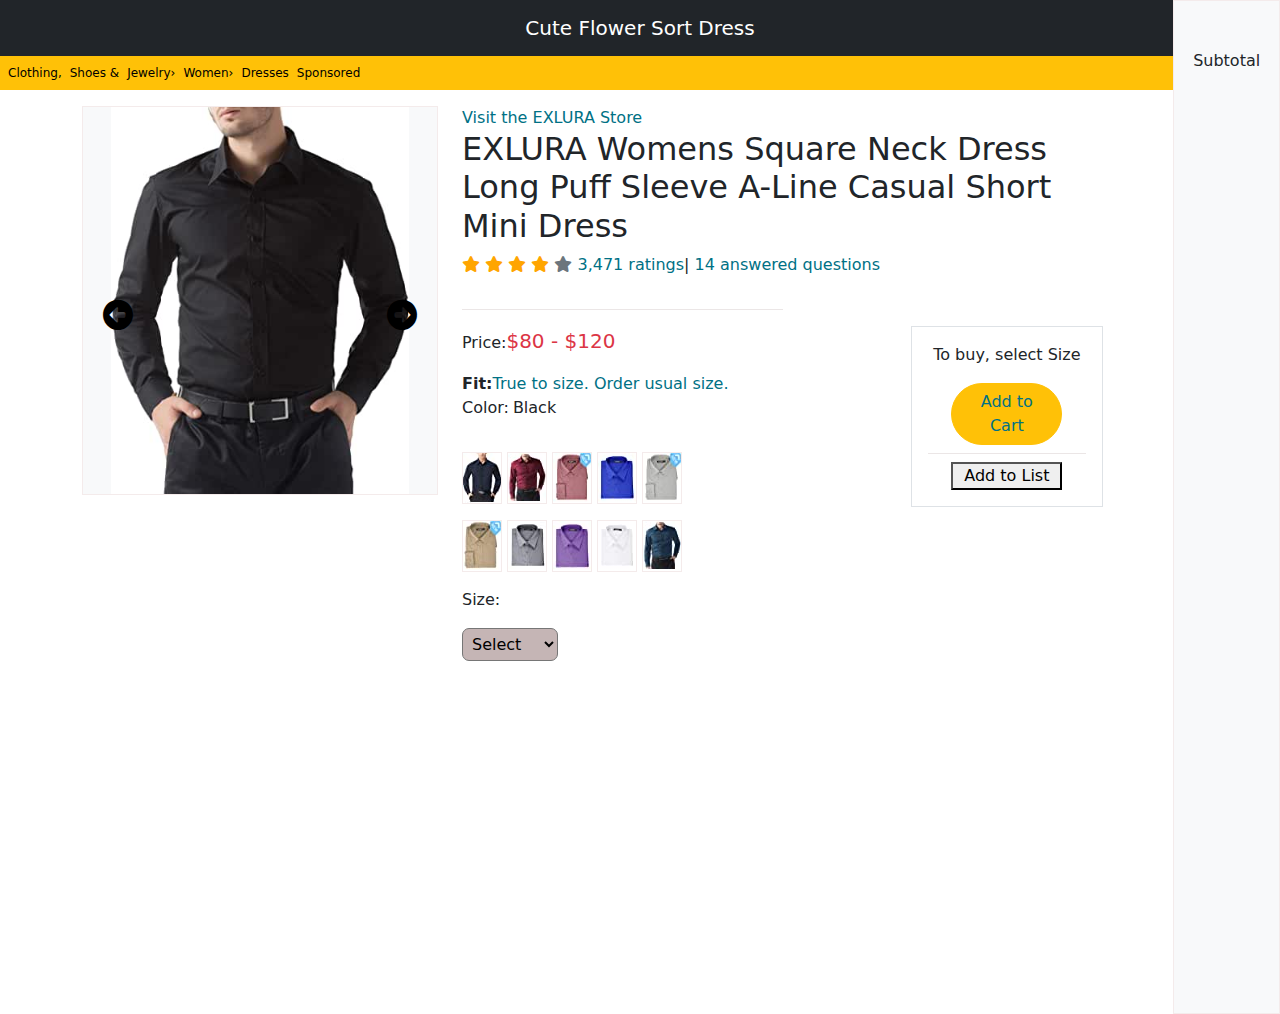
<file: m1.html>
<!DOCTYPE html>
<html lang="en">

<head>
  <meta charset="UTF-8">
  <meta http-equiv="X-UA-Compatible" content="IE=edge">
  <meta name="viewport" content="width=device-width, initial-scale=1.0">
  <title>Amazon</title>
  <link rel="stylesheet" href="assets/style.css">

  <link rel="stylesheet" href="assets/all.min.css">
  <link rel="stylesheet" href="assets/bootstrap.min.css">
  
<link rel="stylesheet" href="https://cdnjs.cloudflare.com/ajax/libs/font-awesome/4.7.0/css/font-awesome.min.css">
  <link href="https://cdn.jsdelivr.net/npm/bootstrap@5.2.1/dist/css/bootstrap.min.css" rel="stylesheet" integrity="sha384-iYQeCzEYFbKjA/T2uDLTpkwGzCiq6soy8tYaI1GyVh/UjpbCx/TYkiZhlZB6+fzT" crossorigin="anonymous">
</head>

<body>
    <nav class="navbar navbar-light bg-dark">
        <a class="navbar-brand text-white m-auto" href="#" >Cute Flower Sort Dress</a>
      
      </nav>
      <nav>
     
        <ul class="d-flex  align-items-center bg-warning p-2 ">

          <li class="me-2 d-flex  align-items-center justify-content-center"><a href="#" class="a-nav">Clothing,</a> </li>
           <li class="me-2 d-flex  align-items-center justify-content-center"> <a href="#" class="a-nav">Shoes & </a> </li>
            <li class="me-2 d-flex  align-items-center justify-content-center"><a href="#" class="a-nav"> Jewelry› </a></li>
           <li class="me-2 d-flex  align-items-center justify-content-center"> <a href="#" class="a-nav">Women› </a></li>
            <li class="me-2 d-flex  align-items-center justify-content-center"><a href="#" class="a-nav">Dresses</a> </li>
            <li class="d-flex  align-items-center justify-content-center"><a href="#" class="a-nav">Sponsored </a></li>
            
        </ul>
           
      </nav>
      <div class="container">
<div class="item d-none">
  <img class="" src="assets/img/man5.jpg" alt="" />
</div>
       <div class="item d-none">
        <img  src="assets/img/mr5.jpg"  alt="" />
       </div>
     <div class="item d-none">
      <img  src="assets/img/mp6.jpg" alt="" />
     </div>   
       
     <div class="item d-none">
      <img class="" src="assets/img/mbb7.jpg" alt="" />
    </div>
           <div class="item d-none">
            <img  src="assets/img/mlg8.jpg"  alt="" />
           </div>
         <div class="item d-none">
          <img  src="assets/img/mk9.jpg" alt="" />
         </div> 
       
         <div class="item d-none">
          <img class="" src="assets/img/mgray10.jpg" alt="" />
        </div>
               <div class="item d-none">
                <img  src="assets/img/mp11.jpg"  alt="" />
               </div>
             <div class="item d-none">
              <img  src="assets/img/mw12.jpg" alt="" />
             </div>   
               
             <div class="item d-none">
              <img class="" src="assets/img/mbbb13.jpg" alt="" />
            </div>
                 
                 
       


      <div class="row ">

      
      <div class="col-md-4  img-d1">
        <div class="bor img1  bg-light">
          <div class="next" id="next">
            <i class="fas fas fa-arrow-alt-circle-right"></i>
          </div>
          <div class="prev" id="prev">
            <i class="fas fas fa-arrow-alt-circle-left"></i>
          </div>
          <img src="assets/img/man5.jpg" class="" alt="" id="changeimg"/>
        </div>
      </div>

      <div class="col-md-7  img-d1">
   
       <a href="#">Visit the EXLURA Store</a>
       <h2>EXLURA Womens Square Neck Dress Long Puff Sleeve A-Line Casual Short Mini Dress</h2>
       <i class="fa-solid fa-star"></i>
       <i class="fa-solid fa-star"></i>
       <i class="fa-solid fa-star"></i>
       <i class="fa-solid fa-star"></i>
       <i class="fa-solid fa-star text-muted"></i>
       <span><a href="#"> 3,471 ratings</a></span><span>|</span> <span><a href="#"> 14 answered questions</a></span>
       <div class="line w-50 p-3 mb-3"></div>

       <div class="d1-form ">
        <form class="border border-1 text-center f p-3">
          <p>To buy, select Size</p>
          <button class="mb-2 d1-button rounded-pill  border border-warning btn bg-warning" onclick="add('man5.jpg','99')"><a href="#" class="">Add to Cart</a></button>
          <div class="line mb-2"></div>
          <button class="d1-button">Add to List</button>
        </form>
       </div>
       <p>Price:<span class="text-danger price">$80 - $120</span></p>
       <b>Fit:</b><span><a href="#">True to size. Order usual size. </a> </span> 
       <p id="Color">Color:<span class="color ms-1">Black</span></p>


       <img class="bor mb-3 mt-3" src="assets/img/ms3.jpg" alt="" onclick="addcolor('Black','assets/img/man5.jpg')" />
        
        <img class="bor " src="assets/img/ms5.jpg"  alt="" onclick="addcolor('Red','assets/img/mr5.jpg')"/>
        <img class="bor" src="assets/img/ms6.jpg" alt="" onclick="addcolor('Pink','assets/img/mp6.jpg')"/>
        <img class="bor" src="assets/img/ms7.jpg" alt="" onclick="addcolor('royal Blue','assets/img/mbb7.jpg')"/>
   
        <img class="bor " src="assets/img/ms8.jpg" alt="" onclick="addcolor('Grey','assets/img/mlg8.jpg')"/>

        <div>
          <img class="bor" src="assets/img/ms9.jpg" alt="" onclick="addcolor('Beige-no Pocket','assets/img/mk9.jpg')"/>
          <img class="bor" src="assets/img/ms10.jpg" alt="" onclick="addcolor('dark Grey','assets/img/mgray10.jpg')"/>
          <img class="bor" src="assets/img/ms11.jpg" alt="" onclick="addcolor('Purple','assets/img/mp11.jpg')"/>
          <img class="bor" src="assets/img/ms12.jpg" alt="" onclick="addcolor('White','assets/img/mw12.jpg')"/>
          <img class="bor" src="assets/img/ms13.jpg" alt="" onclick="addcolor('Navy','assets/img/mbbb13.jpg')"/>

        </div>
          <p class="mt-3">Size:</p>
          <select  class="select" aria-label="Default select example">
            <option selected>Select </option>
            <option value="1">X-Small</option>
            <option value="2">Small</option>
            <option value="3">Medium</option>
            <option value="4">Larg</option>
            <option value="5">X-Larg</option>
            <option value="6">XX-Larg</option>
          </select>
        
       
      </div>

     
      <div class="col-md-1 img-d1 bg-light bor position-absolute top-0 end-0">
        <div class="mt-5 text-center">
          <p>Subtotal</p>
        <div id="subtotal"></div>
        </div><br>
        <div class="tes" id="data">
         
           
        </div>
      </div>
     
      </div>
   
  </div> 
  
   
  <script src="https://cdn.jsdelivr.net/npm/bootstrap@5.2.1/dist/js/bootstrap.bundle.min.js" integrity="sha384-u1OknCvxWvY5kfmNBILK2hRnQC3Pr17a+RTT6rIHI7NnikvbZlHgTPOOmMi466C8" crossorigin="anonymous"></script>
  <script src="main.js"></script>
</body>
</html>
</file>
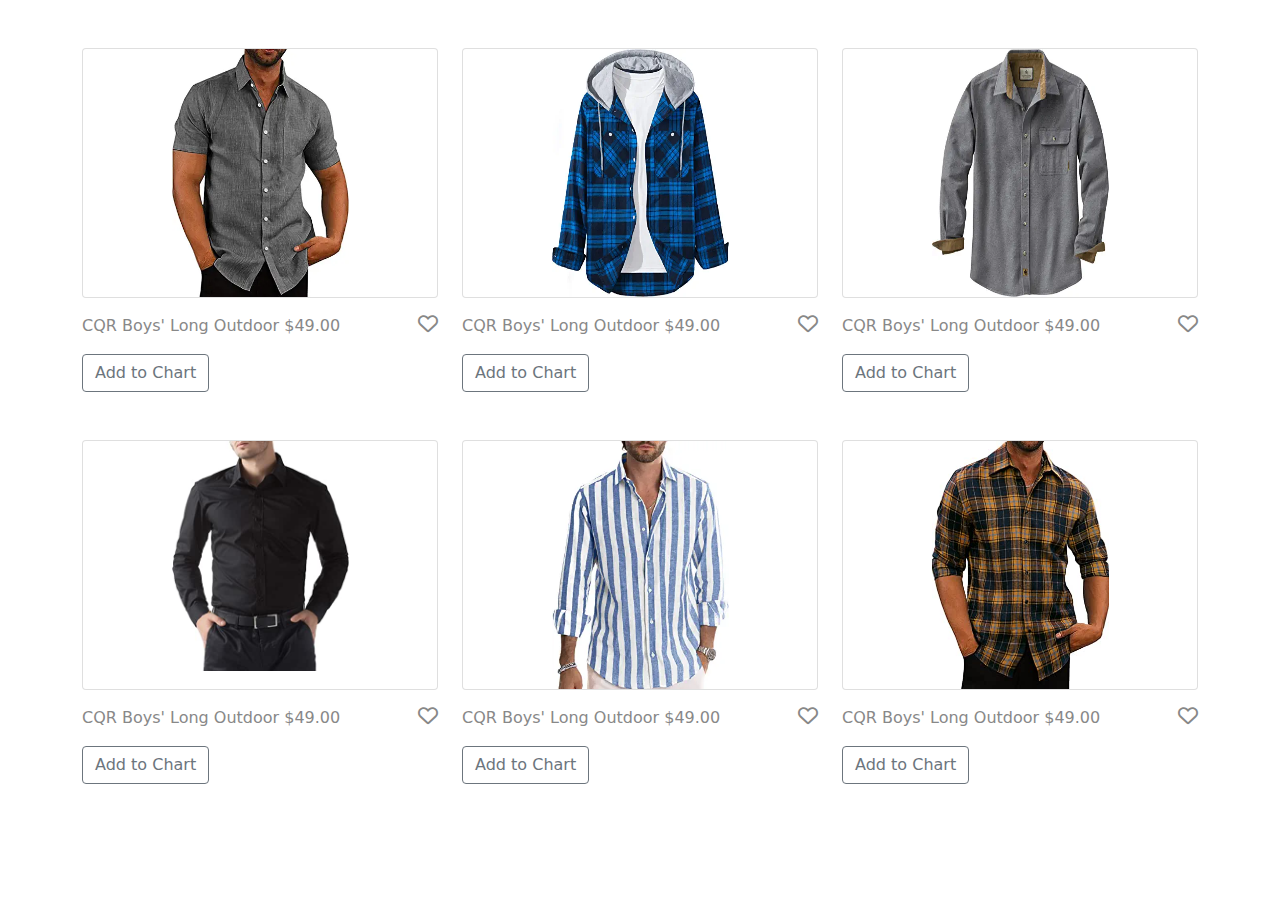
<file: mandress.html>
<!DOCTYPE html>
<html lang="en">

<head>
  <meta charset="UTF-8">
  <meta http-equiv="X-UA-Compatible" content="IE=edge">
  <meta name="viewport" content="width=device-width, initial-scale=1.0">
  <title>Amazon</title>
  <link rel="stylesheet" href="assets/style.css">
  <link rel="stylesheet" href="assets/all.min.css">
  <link rel="stylesheet" href="assets/bootstrap.min.css">


</head>

<body>
  <div class="container pt-5 pb-5">
    <div class="row">
      <div class="col-md-4">
        <div class="card item">
          <img class="card-img-top w-50" src="assets/img/man2.webp" alt="Card image cap">

          <a data-bs-toggle="modal" data-bs-target="#recipeModal" class=" btn-view" onclick="f('assets/img/man2.webp','COOFANDY Mens Casual Linen Button Down Shirt Short Sleeve Beach\ Shirt','Price:	$26.99 - $29.99')">Quick View</a>
        </div>

        <div class="desc d-flex justify-content-between mt-3">
          <span>CQR Boys' Long Outdoor $49.00</span>
          <span><i class="fa-regular fa-heart"></i></span>
        </div>
        <button type="button" class="btn btn-outline-secondary mt-3">Add to Chart</button>
      </div>

      <div class="col-md-4">
        <div class="card item">
          <img class="card-img-top w-50 items" src="assets/img/man3.webp" alt="Card image cap">
          <a data-bs-toggle="modal" data-bs-target="#recipeModal" class=" btn-view"
          onclick="f('assets/img/man3.webp',' Melville Wrinkle-Free Performance Flannel Shirt','Price:	$88.00')">Quick View</a>
        </div>
        <div class="desc d-flex justify-content-between mt-3">
          <span>CQR Boys' Long Outdoor $49.00</span>
          <span><i class="fa-regular fa-heart"></i></span>
        </div>
        <button type="button" class="btn btn-outline-secondary mt-3">Add to Chart</button>
      </div>

      <div class="col-md-4">
        <div class="card item">
          <img class="card-img-top w-50 items" src="assets/img/man1.webp" alt="Card image cap">
          <a data-bs-toggle="modal" data-bs-target="#recipeModal" class=" btn-view"
          onclick="f('assets/img/man1.webp',' Wrinkle-Free Performance Flannel Shirt','Price:	$50.00')">Quick View</a>
        </div>
        <div class="desc d-flex justify-content-between mt-3">
          <span>CQR Boys' Long Outdoor $49.00</span>
          <span><i class="fa-regular fa-heart"></i></span>
        </div>
        <button type="button" class="btn btn-outline-secondary mt-3">Add to Chart</button>
      </div>

      <div class="col-md-4 mt-5">
        <div class="card item text-center">
          <a href="m1.html"><img class="card-img-top w-50 items" src="assets/img/man5.jpg" alt="Card image cap"></a>
          <a data-bs-toggle="modal" data-bs-target="#recipeModal" class=" btn-view"
          onclick="f('assets/img/man5.jpg','UNTUCKit Melville Wrinkle-Free Performance Flannel Shirt','Price:	$70.00')">Quick View</a>
        </div>
        <div class="desc d-flex justify-content-between mt-3">
          <span>CQR Boys' Long Outdoor $49.00</span>
          <span><i class="fa-regular fa-heart"></i></span>
        </div>
        <button type="button" class="btn btn-outline-secondary mt-3">Add to Chart</button>
      </div>

      

      <div class="col-md-4 mt-5">
        <div class="card item text-center">
          <a href="#"><img class="card-img-top w-50 items" src="assets/img/man6.webp" alt="Card image cap"></a>
          <a data-bs-toggle="modal" data-bs-target="#recipeModal" class=" btn-view"
          onclick="f('assets/img/man6.webp','UNTUCKit Melville Wrinkle-Free Performance Flannel Shirt','Price:	$99.00')">Quick View</a>
        </div>
        <div class="desc d-flex justify-content-between mt-3">
          <span>CQR Boys' Long Outdoor $49.00</span>
          <span><i class="fa-regular fa-heart"></i></span>
        </div>
        <button type="button" class="btn btn-outline-secondary mt-3">Add to Chart</button>
      </div>

      <div class="col-md-4 mt-5">
        <div class="card item">
          <img class="card-img-top w-50 text-center items" src="assets/img/man4.jpg" alt="Card image cap">
          <a data-bs-toggle="modal" data-bs-target="#recipeModal" class=" btn-view"
            onclick="f('assets/img/man4.jpg','UNTUCKit Melville Wrinkle-Free Performance Flannel Shirt - Untucked Shirt for Men, Long Sleeve, Blue Plaid, Regular Fit','Price:	$109.00')">Quick View</a>
          <!--<a href="#" class="btn btn-primary">Go somewhere</a>-->
        </div>
        <div class="desc d-flex justify-content-between mt-3">
          <span>CQR Boys' Long Outdoor $49.00</span>
          <span><i class="fa-regular fa-heart"></i></span>
        </div>
        <button type="button" class="btn btn-outline-secondary mt-3">Add to Chart</button>
      </div>


    </div>
  </div>


  <div class="modal fade" id="recipeModal" tabindex="-1" aria-labelledby="exampleModalLabel" aria-hidden="true">
    <div class="modal-dialog">
      <div class="modal-content">
        <div class="modal-header">
          <h5 class="modal-title" id="recipeModalLabel">Recipe Details</h5>
          <button type="button" class="btn-close" data-bs-dismiss="modal" aria-label="Close"></button>
        </div>
        <div id="recipeData" class="modal-body">
       
        </div>
        <div class="modal-footer">
          <button type="button" class="btn btn-secondary" data-bs-dismiss="modal">Close</button>
        </div>
      </div>
    </div>
  </div>


  <script src="https://cdn.jsdelivr.net/npm/bootstrap@5.2.1/dist/js/bootstrap.bundle.min.js"
    integrity="sha384-u1OknCvxWvY5kfmNBILK2hRnQC3Pr17a+RTT6rIHI7NnikvbZlHgTPOOmMi466C8"
    crossorigin="anonymous"></script>

  <script src="main.js"></script>




</body>

</html>
</file>
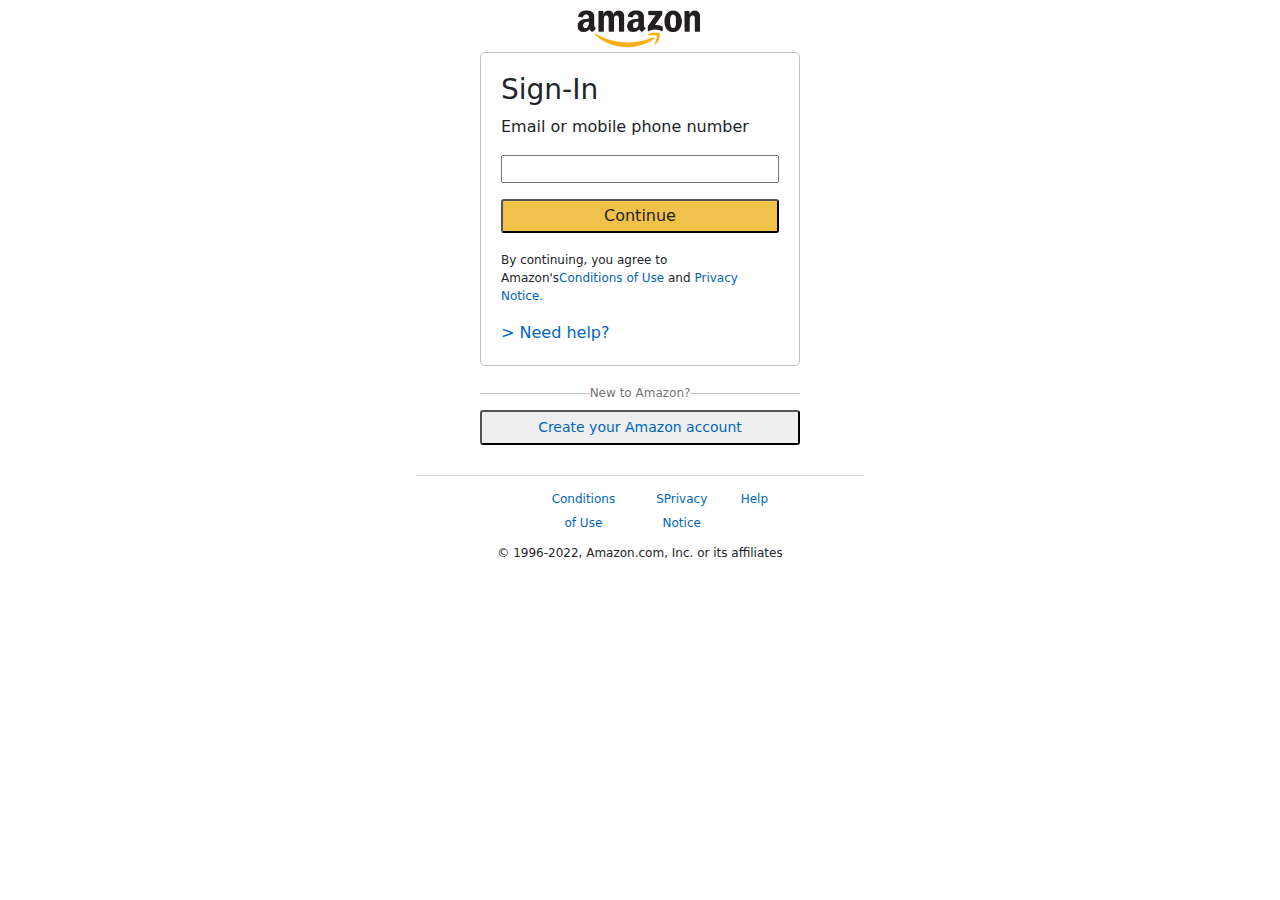
<file: sign.html>
<!DOCTYPE html>
<html lang="en">

<head>
    <meta charset="UTF-8">
    <title>Amazon</title>
    <link rel="stylesheet" href="assets/style.css">
    <link rel="stylesheet" href="assets/all.min.css">
    <link rel="stylesheet" href="assets/bootstrap.min.css">
   
</head>
<body>
    <div class="">

    
    <div class="text-center icon-sign"><img  src="assets/img/amz.png " class="" alt=""/></div>
<form class="signf">
    <h3>Sign-In</h3>
    <p>Email or mobile phone number</p>
    <input required class="w-100 mb-3" type="email" /><br>
    <button class="w-100"><a href="index.html" class="text-dark">Continue</a></button>
    <p class="p-sign">By continuing, you agree to Amazon's<a href="#">Conditions of Use</a>  and <a href="#">Privacy Notice.</a></p>
<a href="#" class="a-sign">> Need help?</a>
</form>


<div class="sign-end text-center">
    <h5>New to Amazon?</h5>
    <button><a href="signup.html" class="text-decoration-none">Create your Amazon account</a></button>
    <div class="line"></div>
       
    
    <ul class="d-flex ">

        <li class="me-4"><a href="#" class="a-nav">Conditions of Use</a> </li>
         <li class="me-4 "> <a href="#" class="a-nav">SPrivacy Notice </a> </li>
          <li class=" "><a href="#" class="a-nav">  Help  </a></li>
      </ul>
      <p class="p2-sign">© 1996-2022, Amazon.com, Inc. or its affiliates</p>
</div>

</div>
</body>
</html>
</file>
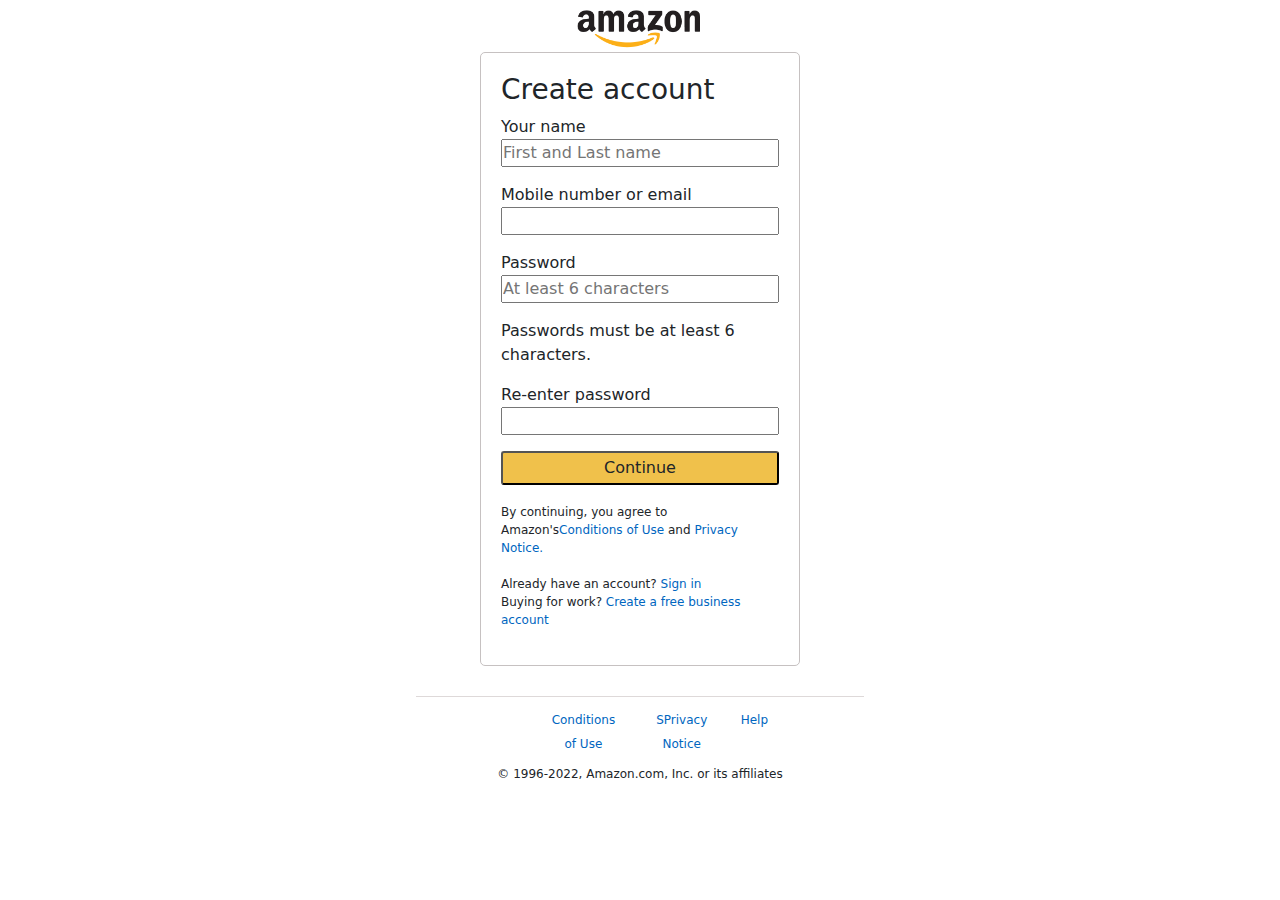
<file: signup.html>
<!DOCTYPE html>
<html lang="en">

<head>
    <meta charset="UTF-8">
    <title>Amazon</title>
    <link rel="stylesheet" href="assets/style.css">
    <link rel="stylesheet" href="assets/all.min.css">
    <link rel="stylesheet" href="assets/bootstrap.min.css">
   
</head>
<body>
    <div class="">

    
        <div class="text-center icon-sign"><img  src="assets/img/amz.png " class="" alt=""/></div>
    <form class="signf">
        <h3>Create account</h3>
        <label>Your name</label>
        <input required class="w-100 mb-3" type="text" placeholder="First and Last name"  /><br>

        <label>Mobile number or email</label>
        <input required class="w-100 mb-3" type="text" /><br>

        <label>Password</label>
        <input required class="w-100 mb-3" type="text" placeholder="At least 6 characters" /><br>
<p>Passwords must be at least 6 characters.
</p>
        <label>Re-enter password</label>
        <input required class="w-100 mb-3" type="text" /><br>

        <button class="w-100"><a href="signup.html" class="text-dark">Continue</a></button>
        <p class="p-sign">By continuing, you agree to Amazon's<a href="#">Conditions of Use</a>  and <a href="#">Privacy Notice.</a></p>
    <p class="p-sign">Already have an account? <a href="sign.html">Sign in</a><br> 
        Buying for work? <a href="#">Create a free business account</a> </p>
    </form>
    
    
    <div class="sign-end text-center">
       
        <div class="line"></div>
           
        
        <ul class="d-flex ">
    
            <li class="me-4"><a href="#" class="a-nav">Conditions of Use</a> </li>
             <li class="me-4 "> <a href="#" class="a-nav">SPrivacy Notice </a> </li>
              <li class=" "><a href="#" class="a-nav">  Help  </a></li>
          </ul>
          <p class="p2-sign">© 1996-2022, Amazon.com, Inc. or its affiliates</p>
    </div>
    
    </div>
</body>
</html>
</file>
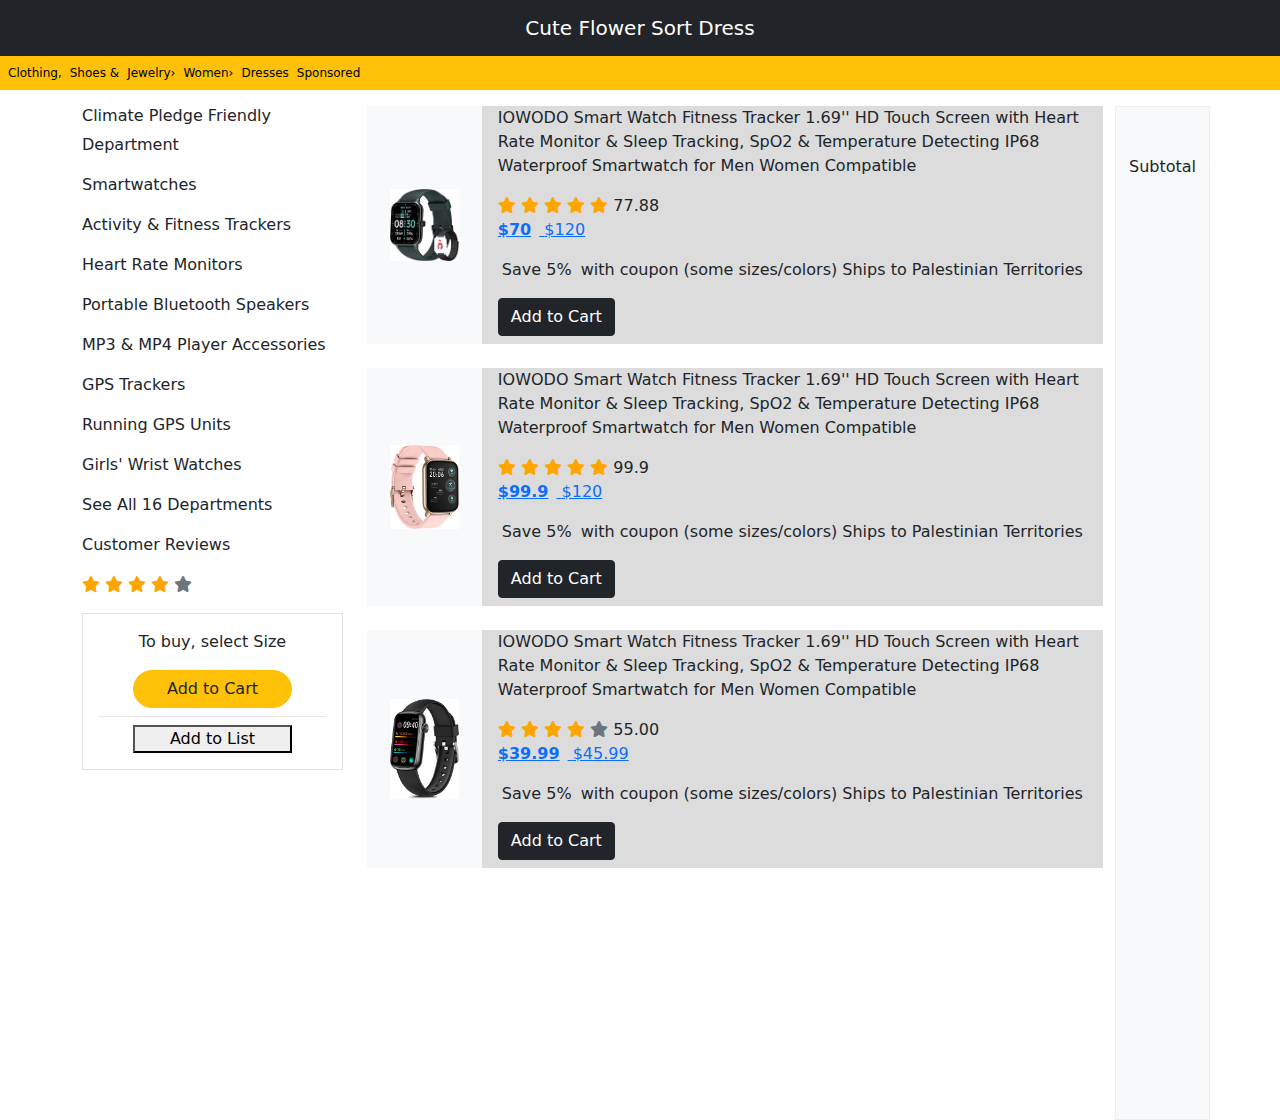
<file: watch.html>
<!DOCTYPE html>
<html lang="en">

<head>
    <meta charset="UTF-8">
    <title>Amazon</title>
    <link rel="stylesheet" href="assets/style.css">
    <link rel="stylesheet" href="assets/all.min.css">
    <link rel="stylesheet" href="assets/bootstrap.min.css">
    <link rel="stylesheet" href="https://cdnjs.cloudflare.com/ajax/libs/font-awesome/4.7.0/css/font-awesome.min.css">
    <link href="https://cdn.jsdelivr.net/npm/bootstrap@5.2.1/dist/css/bootstrap.min.css" rel="stylesheet" integrity="sha384-iYQeCzEYFbKjA/T2uDLTpkwGzCiq6soy8tYaI1GyVh/UjpbCx/TYkiZhlZB6+fzT" crossorigin="anonymous">
</head>
<body>
  <nav class="navbar navbar-light bg-dark">
    <a class="navbar-brand text-white m-auto" href="#" >Cute Flower Sort Dress</a>
  
  </nav>
  <nav>
 
    <ul class="d-flex  align-items-center bg-warning p-2 ">

      <li class="me-2 d-flex  align-items-center justify-content-center"><a href="#" class="a-nav">Clothing,</a> </li>
       <li class="me-2 d-flex  align-items-center justify-content-center"> <a href="#" class="a-nav">Shoes & </a> </li>
        <li class="me-2 d-flex  align-items-center justify-content-center"><a href="#" class="a-nav"> Jewelry› </a></li>
       <li class="me-2 d-flex  align-items-center justify-content-center"> <a href="#" class="a-nav">Women› </a></li>
        <li class="me-2 d-flex  align-items-center justify-content-center"><a href="#" class="a-nav">Dresses</a> </li>
        <li class="d-flex  align-items-center justify-content-center"><a href="#" class="a-nav">Sponsored </a></li>
        
    </ul>
       
  </nav>
  <div class="container ">
  
    <div class="row">
        <div class="col-md-3 wat-cont1">
         <h6> Climate Pledge Friendly</h6>
       <!--<input type="checkbox" id="vehicle1" class="" name="vehicle1" value="Bike">
         <label for="vehicle1" class=""> Climate Pledge Friendly</label><br>-->  
         
          <p >Department</p> 
          <p> Smartwatches</p>
          <p>Activity & Fitness Trackers</p> 
          <p>Heart Rate Monitors</p> 
          <p>Portable Bluetooth Speakers</p> 
          <p> MP3 & MP4 Player Accessories</p> 
          <p>GPS Trackers</p>  
          <p> Running GPS Units</p>
          <p> Girls' Wrist Watches</p>
          <p>See All 16 Departments</p> 
          <p>Customer Reviews</p> 
          <i class="fa-solid fa-star"></i>
          <i class="fa-solid fa-star"></i>
          <i class="fa-solid fa-star"></i>
          <i class="fa-solid fa-star"></i>
          <i class="fa-solid fa-star text-muted"></i>
         
          
            <form class="border border-1 text-center f p-3 mt-3">
              <p>To buy, select Size</p>
              <button class="mb-2 d1-button rounded-pill  border border-warning btn bg-warning" onclick="add('wat1.webp','120')">Add to Cart</button>
              <div class="line mb-2"></div>
              <button class="d1-button">Add to List</button>
            </form>
           

        </div>
        <div class="col-md-8">
<div class="wat-cont d-flex">
    <div class="d-flex justify-content-center align-items-center bg-light me-3  w"><img src="assets/img/wat1.webp" alt="" class=""></div>
    <div>
        <p>IOWODO Smart Watch Fitness Tracker 1.69'' HD Touch Screen with Heart Rate Monitor & Sleep Tracking, SpO2 & Temperature Detecting IP68 Waterproof Smartwatch for Men Women Compatible
    
        </p>
        <i class="fa-solid fa-star"></i>
        <i class="fa-solid fa-star"></i>
        <i class="fa-solid fa-star"></i>
        <i class="fa-solid fa-star"></i>
        <i class="fa-solid fa-star"></i>
   
    <span>77.88</span>
    <a href="#" class="text-darg">
      <p class="">
        <span class="me-2 text-darg"><b>$70</b></span>
         <span>
          <de>$120</de>
        </span>
      </p>
    </a>
    <p> <span class=" p-1">Save 5%</span> with coupon (some sizes/colors)
      Ships to Palestinian Territories</p>
      <button class="mb-2 btn btn-dark " onclick="add('wat1.webp','100')">Add to Cart</button>
</div>

</div>

<div class="wat-cont d-flex mt-4">
    <div class="d-flex justify-content-center align-items-center bg-light  me-3  w"><img src="assets/img/wat2.webp" alt="" class=""></div>
    <div>
        <p>IOWODO Smart Watch Fitness Tracker 1.69'' HD Touch Screen with Heart Rate Monitor & Sleep Tracking, SpO2 & Temperature Detecting IP68 Waterproof Smartwatch for Men Women Compatible
    
        </p>
        <i class="fa-solid fa-star"></i>
        <i class="fa-solid fa-star"></i>
        <i class="fa-solid fa-star"></i>
        <i class="fa-solid fa-star"></i>
        <i class="fa-solid fa-star"></i>
   
    <span>99.9</span>
    <a href="#" class="text-darg">
      <p class="">
        <span class="me-2 text-darg"><b>$99.9</b></span>
         <span>
          <de>$120</de>
        </span>
      </p>
    </a>
    <p> <span class=" p-1">Save 5%</span> with coupon (some sizes/colors)
      Ships to Palestinian Territories</p>
      <button class="mb-2 btn btn-dark " onclick="add('wat2.webp','99.9')">Add to Cart</button>
</div>
</div>
<div class="wat-cont d-flex mt-4">
    <div class="d-flex justify-content-center align-items-center bg-light me-3  w"><img  src="assets/img/wat3_.webp"  alt="" class=""></div>
    <div>
        <p>IOWODO Smart Watch Fitness Tracker 1.69'' HD Touch Screen with Heart Rate Monitor & Sleep Tracking, SpO2 & Temperature Detecting IP68 Waterproof Smartwatch for Men Women Compatible
    
        </p>
        <i class="fa-solid fa-star"></i>
        <i class="fa-solid fa-star"></i>
        <i class="fa-solid fa-star"></i>
        <i class="fa-solid fa-star"></i>
        <i class="fa-solid fa-star text-muted"></i>
   
    <span>55.00</span>
    <a href="#" class="text-darg">
      <p class="">
        <span class="me-2 text-darg"><b>$39.99</b></span>
         <span>
          <de>$45.99</de>
        </span>
      </p>
    </a>
    <p> <span class=" p-1">Save 5%</span> with coupon (some sizes/colors)
      Ships to Palestinian Territories</p>
      <button class="mb-2 btn btn-dark " onclick="add('wat3_.webp','55.00')">Add to Cart</button>
</div>
        </div>
        </div>
       


        <div class="col-md-1 img-d1 bg-light bor ">
          <div class="mt-5 text-center">
            <p>Subtotal</p>
          <div id="subtotal"></div>
          </div><br>
          <div class="tes" id="data">


        
  
      </div>
      
    </div>
    <script src="https://cdn.jsdelivr.net/npm/bootstrap@5.2.1/dist/js/bootstrap.bundle.min.js" integrity="sha384-u1OknCvxWvY5kfmNBILK2hRnQC3Pr17a+RTT6rIHI7NnikvbZlHgTPOOmMi466C8" crossorigin="anonymous"></script>
    <script src="main.js"></script>
</body>
</html>
</file>
<file: assets/style.css>
* {
    padding: 0;
    margin: 0;
    box-sizing: border-box;
}

ul {
    list-style: none;
}

.header {
    height: 50vh;
    animation-name: move;
    animation-delay: 4s;
    animation-duration: 15s;
    animation-iteration-count: infinite;
    background-image: url("../assets/img/amz-bg.jpg");
    background-size: cover;
    position: relative;
    background-position:top center ;
}



@keyframes move {
    0% {
        background-image: url("../assets/img/amz-bg.jpg");

    }

    30% {
        background-image: url("../assets/img/amz5.jpg");
    }

    55% {
        background-image: url("../assets/img/amz-bg2.jpg");  
    }

    80% {
        background-image: url("../assets/img/amz4.jpg");
    }

    100% {
        background-image: url("../assets/img/amz-bg3.jpg");
    }
}

input {
    width: 40%;
}
.offcanvas-header a{
    text-decoration: none;
}
.navbar img {
    padding-top: 10px;
}

.navbar a:hover {
    border: 1px solid white;

}

.header i:hover {
    border: 1px solid white;
    cursor: pointer;
    padding: 7px;
}

.header .prev{
    position: absolute;
    top: 40%;
    left: 20px;
    font-size: 40px;
    cursor: pointer;
    z-index: 9;
    color: #FFF;
}

.header .next {
    position: absolute;
    top: 40%;
    right: 20px;
    font-size: 40px;
    cursor: pointer;
    z-index: 9;
    color: #FFF;
}

/*start sign*/
.sign:hover .signf button {
    background-color: #f0c14b;
    
}
.p-sign{
    font-size: 12px;
    margin-top: 18px;
   
}
.a-sign a{
    font-size: 13px; 
}
.signf a{
    color: #0066c0;
    text-decoration: none;
}

.signf {
    border: 1px solid rgb(198, 193, 193);
    border-radius: 5px;
    width: 25%;
    margin: auto;

    padding: 20px;
}

.signf button {
    background-color: #f0c14b;
    border-radius: 3px;
    padding: 3px;
}
.icon-sign img{
    width: 10%;
}
.sign-end h5:before,.sign-end h5:after {
    content: "";
    flex: 1 1;
    border-bottom: 1px solid  rgb(198, 193, 193);
    margin: auto;
    
}
.sign-end h5 {
    display: flex;
    flex-direction: row;
    width: 25%;
    margin: auto;
    font-size: 12px;
    color: #767676;
    margin-top: 20px;
}
.sign-end button{
    width: 25%;
  border-radius: 3px;
  margin-top: 10px;
  padding: 5px ;
  font-size: 14px;
}
.sign-end button:focus {
    border: 1px solid orange;
}
input:focus{
    outline: none;
    border: 1px solid orange;
}
.sign-end .line{
width: 35%;
margin: auto;
border-bottom: 1px solid  rgb(222, 217, 217);
margin-top: 30px;
}
.sign-end ul{
    width: 20%;
margin: auto;
margin-top: 10px;

}
.sign-end a{
    color: #0066c0;
}
.signf a:hover , .sign-end a:hover{
    text-decoration: underline;
    color: rgb(169, 60, 60);
}
.p2-sign{
    font-size: 12px;
    margin-top: 10px;
}

@media (max-width:700px){
    .signf {
       
        width: 70%;}
}
/*end sign*/


/*start footer*/
.butfot{
    color: #000;
    font-size: 12px;
    text-align: center;
    font-weight: 700;
    text-decoration: none;
    background-color: #f0c14b;
   width: 15%;
   border-radius: 5px;
   height: 10%;
   padding: 5px 0;
}
.fot-top{
    background-color:  #274058;
    color: white;
}
.fot-top:hover{
    background-color:#085563;
}
.fot-but{
    background-color: #232F3E;
}
.fot-but p{
    color: #DDD;
    font-size: 14px;
}
.fot-but p:hover{
    cursor: pointer;
}
/*end footer*/


/*start dress*/
.drs img {  
 width:auto;
  height: 100%;
 
}

.drs a {
    height: 300px;
    text-align: center;
    background-color: rgb(242, 238, 238);
    width: 100%;
}
.save {
    background-color: rgb(151, 233, 29);
}
.drs{
    height: 100%;
}

/*end dress*/

/*staet index*/
.c img {
    height: 50%;
    width: 100%;
    text-align: center;
}



.c  a p{
    margin-top: 30px;
}
.card i {
    color: orange;
}

.c h2 {
   
    min-height: 5vw;
}
.c p {
    
    min-height: 3vw;
}

.card a {
    text-decoration: none;
    color: black;
}



.box-hed {
    background-color: white;
    padding: 15px;
  height: 400px;
}

.box-hed img{
    width: 100%;
   
}

.box-hed a {
    text-decoration: none;
    color: #007185;
   
}

.box-hed a:hover {
    color: cornflowerblue;
    text-decoration: underline;
}

.box-sign button {
    background-color: rgb(255, 204, 0);
    border-radius: 6px;
    border: none;

}

.about h2 {
    font-size: 21px;
    font-weight: 700;
    font-family: Arial, Helvetica, sans-serif;
}
.flag input{
    width: 15%;
   
  }
  
  .about {
      background-color: rgb(246, 234, 234);
      padding-bottom: 50px;
      
  } 
    /*end index*/
/*d1 start*/

.img-d1 i {
    color: orange;
}
.img-d1 a{
    text-decoration: none;
    color: #007185;
}
.line{
    border-bottom: solid 1px rgb(235, 230, 230);
}
.price{
    font-size: 20px;
}
.tes{
  
    text-align: center;
}
.tes {
    height: 100vh;
}
.bor{
    border: 1px solid rgb(244, 235, 235);
}
.img1{
  text-align: center;
  height: 43%;
  display: flex;
  justify-content: center;
}

.select{
border-radius: 7px;
padding: 5px;
background-color: rgb(197, 181, 181);
}
.select:hover{
    cursor: pointer;
    background-color: rgb(244, 235, 235);
}
.fo{
    border: 1px solid gray;
    padding: 30px;
}
.d1-form {
    width: 30%;
 float:right;

}
.d1-button{
   width: 70%;
}
.a-nav{
    text-decoration: none;
    font-size: 12px;
    color: #000;

}
.Styling-ideas .cont{
    background-color:gainsboro;
}
@media(max-width:700px){
    .d1-form {
        width: 70%;
    float: none;
    
    }
}

/*end d1*/
/*start watch*/

.wat-cont{
    background-color: gainsboro;
}
.wat-cont i{
    color: orange;
}
.wat-cont1 i{
    color: orange;
}
.w{
    width: 40%;
}
.w img{
    width: 60%;
}

/*end watch*/

/*start mandress*/
.item{

height: 250px;

}
.item img{
    height: 100%;
    margin: auto;
    
}

.desc span {
    color: #888;
    cursor: pointer;
}
.desc i{
    font-size: 20px;
}
.desc i:hover {
    font-weight: 700; 
    color: #f0c14b;
}

.item{
    overflow: hidden; 
}
.btn-view{
    width: fit-content; /*عشان يوخذ العرض المناسب*/
    transform: translatex(50px); 
    right: 50%;
    position: absolute;
    top: 100%;/*عشان البتن يصير خارج الايتم بالتالي لما يختفي بسبب ال overflow:hidden*/
    transition: .5s;/* عشان يظهر البتن ببطئ */
    background-color: white;
    color: black;
    border-radius: 50px;
    border: unset;/* عشان اشيل ال border عن buttn*/
  padding: 6px;
}
.btn-view:hover{
    background-color:black;
    color:white;
    cursor: pointer;
}
.item:hover .btn-view{
    top: 70%;/* هون عشان البتن يظهر داخل الايتم*/
    
}
.img1{
    position: relative;
}
.prev i{
    position: absolute;
    top: 50%;
    left: 20px;
    font-size: 30px;
    color: #000;
    cursor: pointer;
}

.next i{
    position: absolute;
    top: 50%;
    right: 20px;
    font-size: 30px;
    color: #000;
    cursor: pointer;
}
/*end mandress*/

/*m1*/
.active{
    display: block;
}
.img1 {
    height: 70%;
}

/*end m1*/
</file>
